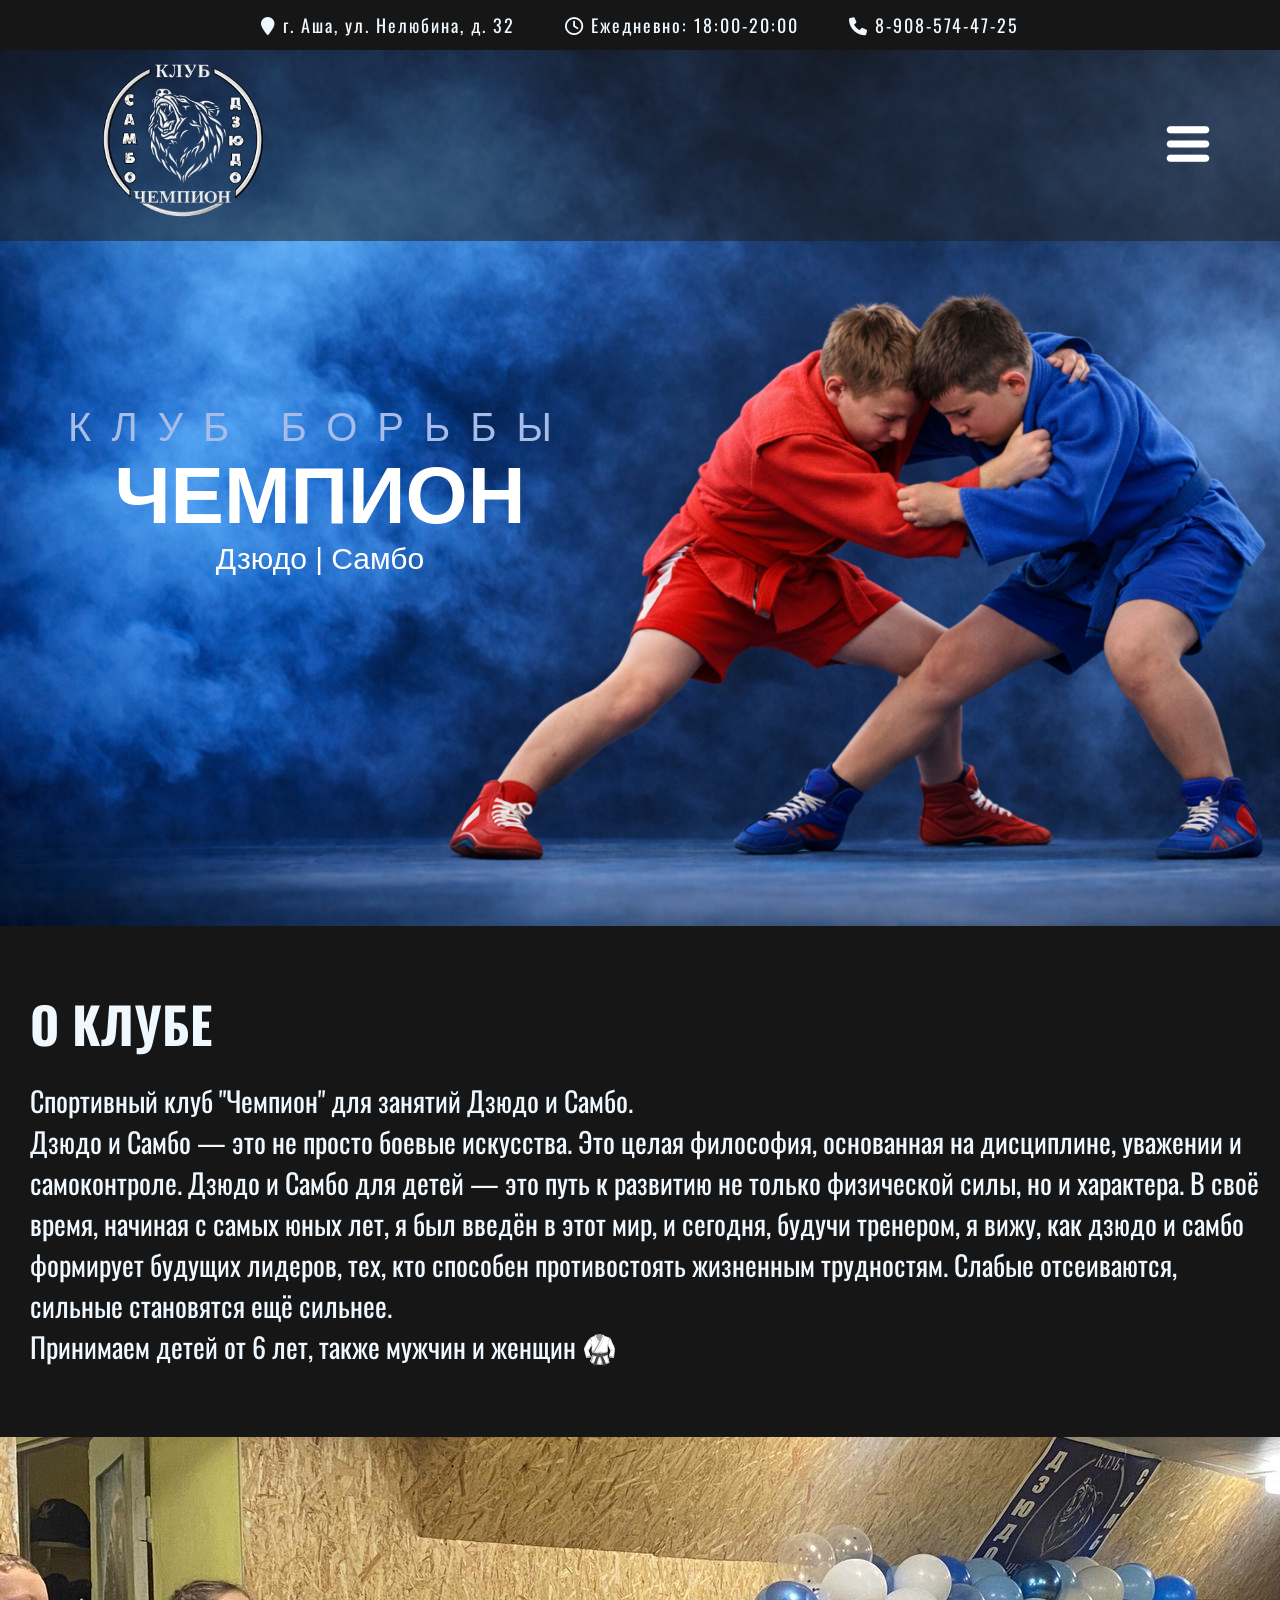
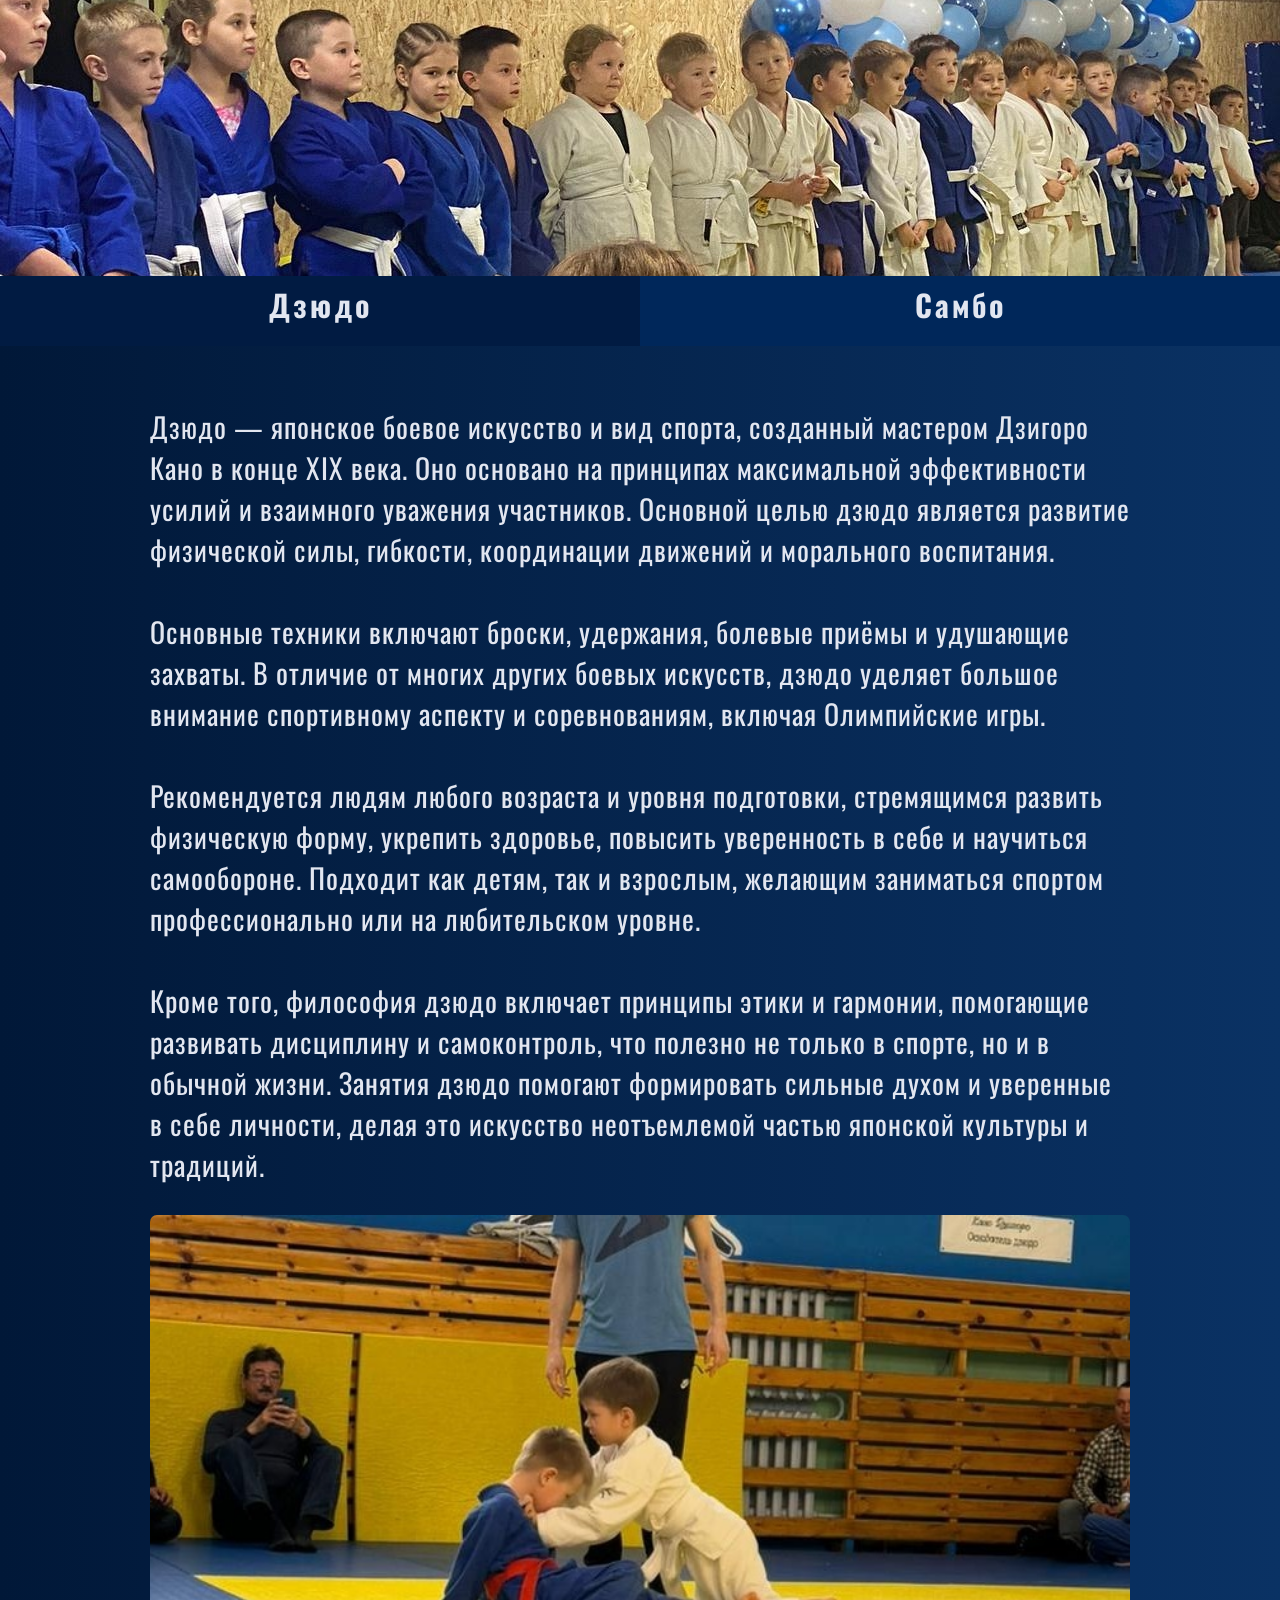
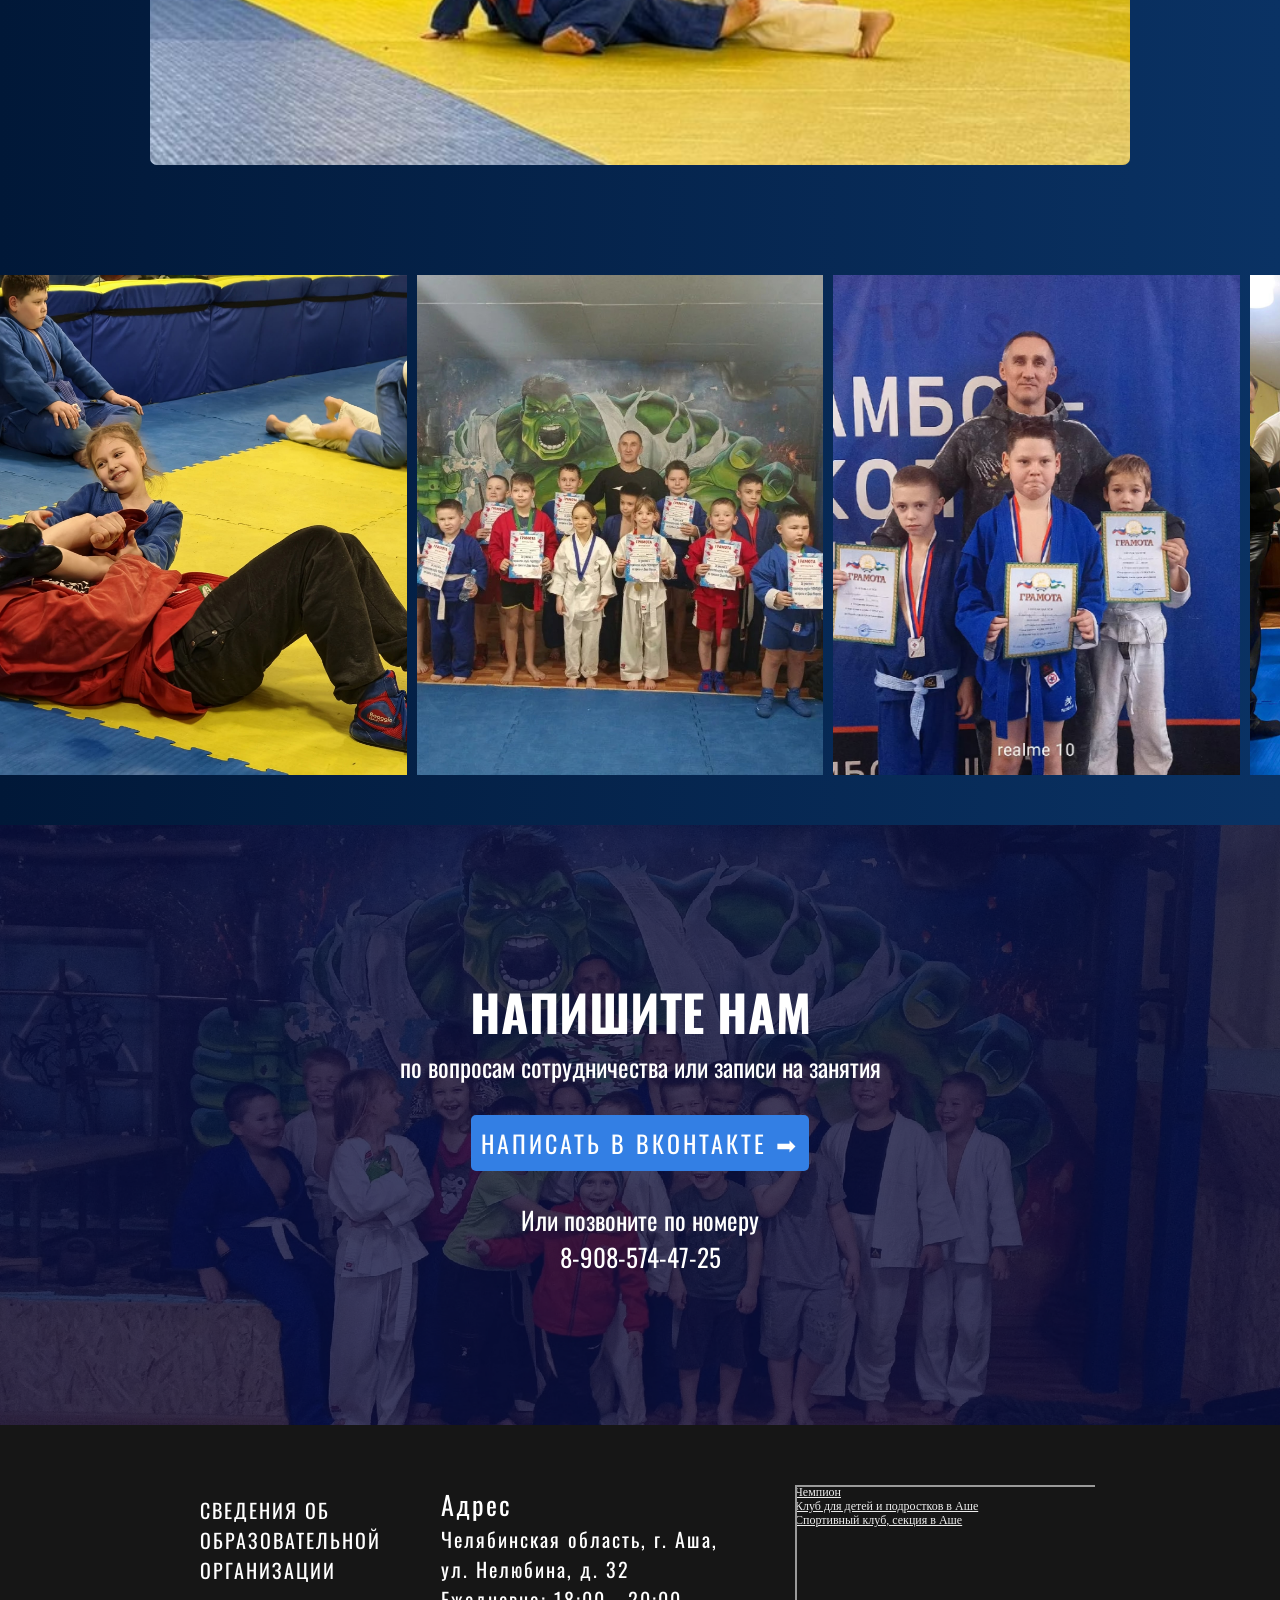
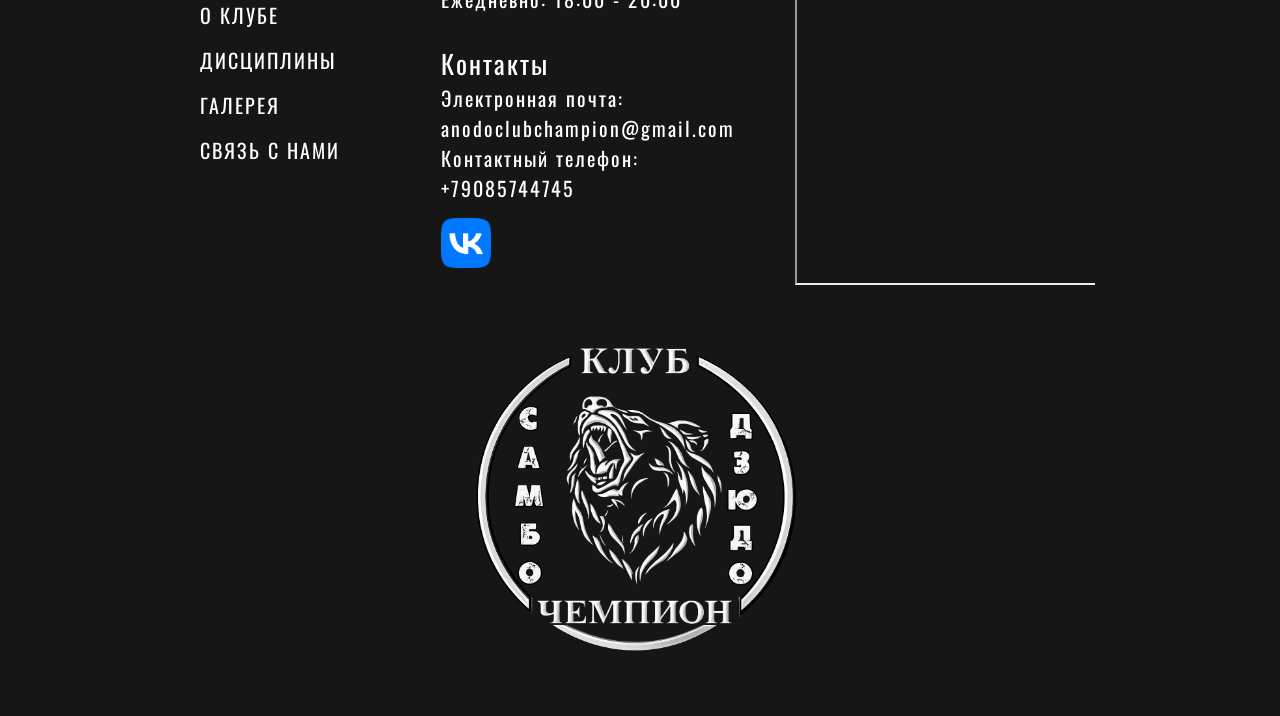
<file: index.html>
<!DOCTYPE html>
<html lang="ru">
<head>
    <meta charset="UTF-8">
    <meta name="viewport" content="width=device-width, initial-scale=1.0">
    <title>Клуб "Чемпион" г. Аша</title>
    <link rel="stylesheet" href="style.css">
    <link rel="icon" href="./image/favicon3.png" type="image/png">
    <link rel="shortcut icon" href="./image/favicon3.png">
    <link rel="stylesheet" href="https://cdnjs.cloudflare.com/ajax/libs/font-awesome/6.0.0/css/all.min.css"/>
    <script defer src="script.js"></script>
</head>

<header>
    <div class="header-contact">
        <div class="header-contact__address"><i class="fa fa-map-marker"></i> г. Аша, ул. Нелюбина, д. 32</div>
        <div class="header-contact__schedule"><i class="far fa-clock"></i> Ежедневно: 18:00-20:00</div>
        <div class="header-contact__phone"><i class="fa fa-phone"></i> 8-908-574-47-25</div>
    </div>

    <div class="nav-menu">
        <ul class="nav-menu__link">
            <li class="nav-menu__logo"><a href="http://champion-asha.ru/"><img src="./image/logo3.png" alt="Логотип Чемпион"></a></li>
            <li><a href="./svedeniya" class="nav-menu__link-item">СВЕДЕНИЯ ОБ ОБРАЗОВАТЕЛЬНОЙ ОРГАНИЗАЦИИ</a></li>
            <li><a href="http://champion-asha.ru/#about-club" class="nav-menu__link-item">О КЛУБЕ</a></li>
            <li><a href="http://champion-asha.ru/#disciplines" class="nav-menu__link-item">ДИСЦИПЛИНЫ</a></li>
            <li><a href="http://champion-asha.ru/#gallery" class="nav-menu__link-item">ГАЛЕРЕЯ</a></li>
            <li><a href="http://champion-asha.ru/#contact" class="nav-menu__link-item">СВЯЗЬ С НАМИ</a></li>
        </ul>

        <div class="nav-menu__mobile">
            <div class="nav-menu__logo"><a href="http://champion-asha.ru/"><img src="./image/logo3.png" alt="Логотип Чемпион"></a></div>
            <button type="button" class="nav-menu__burger"><img src="./image/burger.png" alt="Меню"></button>
            <button type="button" class="nav-menu__close"><img src="./image/close.png" alt="Меню"></button>
        </div>
    </div>

    <div class="nav-menu__link-mobile">
        <a href="./svedeniya" class="nav-menu__link-item_mobile">СВЕДЕНИЯ ОБ ОБРАЗОВАТЕЛЬНОЙ ОРГАНИЗАЦИИ</a>
        <a href="http://champion-asha.ru/#about-club" class="nav-menu__link-item_mobile">О КЛУБЕ</a>
        <a href="http://champion-asha.ru/#disciplines" class="nav-menu__link-item_mobile">ДИСЦИПЛИНЫ</a>
        <a href="http://champion-asha.ru/#gallery" class="nav-menu__link-item_mobile">ГАЛЕРЕЯ</a>
        <a href="http://champion-asha.ru/#contact" class="nav-menu__link-item_mobile">СВЯЗЬ С НАМИ</a>
    </div>
</header>

<body>
    <div class="banner">
        <img src="./image/banner.png">

        <div class="banner-text">
            <div class="banner-text__club">КЛУБ БОРЬБЫ</div>
            <div class="banner-text__champion">ЧЕМПИОН</div>
            <div class="banner-text__discipline">Дзюдо | Самбо</div>
        </div>
    </div>

    <div class="separation"></div>

    <div class="about-club" id="about-club">
        <div class="about-club__text">
            <h1>О КЛУБЕ</h1>
            <div>Спортивный клуб "Чемпион" для занятий Дзюдо и Самбо. <br> Дзюдо и Самбо — это не просто боевые искусства. 
                Это целая философия, основанная на дисциплине, уважении и самоконтроле. Дзюдо и Самбо для детей — это путь к развитию не только физической силы, но и характера. 
                В своё время, начиная с самых юных лет, я был введён в этот мир, и сегодня, будучи тренером, я вижу, как дзюдо и самбо формирует будущих лидеров, тех, кто способен 
                противостоять жизненным трудностям. Слабые отсеиваются, сильные становятся ещё сильнее. <br> Принимаем детей от 6 лет, также мужчин и женщин &#129355;</div>
        </div>

        <div class="about-club__carousel">
            <div class="triangle-top-left"></div>
            <img src="./image/carousel/img1.jpg" class="active" alt="Slide Image">
            <img src="./image/carousel/img2.jpg" alt="Slide Image">
            <img src="./image/carousel/img3.jpg" alt="Slide Image">
            <img src="./image/carousel/img4.jpg" alt="Slide Image">

        </div>
    </div>

    <!-- <div class="separation"></div> -->

    <div class="disciplines" id="disciplines">
        <div class="triangle-top-left-disciplines"></div>
        <div class="disciplines-header">
            <div class="disciplines-header__item">
                <div class="disciplines-header__item-judo active">Дзюдо</div>
            </div>
            <div class="disciplines-header__item">
                <div class="disciplines-header__item-sambo">Самбо</div>
            </div>
        </div>
        <div class="disciplines-description">
            <div class="disciplines-description__item">
                <div class="disciplines-description__item-judo active">
                   <div>Дзюдо — японское боевое искусство и вид спорта, созданный мастером Дзигоро Кано в конце XIX века. Оно основано на принципах максимальной эффективности усилий и взаимного уважения участников. Основной целью дзюдо является развитие физической силы, гибкости, координации движений и морального воспитания.
                    <br><br>  Основные техники включают броски, удержания, болевые приёмы и удушающие захваты. В отличие от многих других боевых искусств, дзюдо уделяет большое внимание спортивному аспекту и соревнованиям, включая Олимпийские игры.
                    <br><br>  Рекомендуется людям любого возраста и уровня подготовки, стремящимся развить физическую форму, укрепить здоровье, повысить уверенность в себе и научиться самообороне. Подходит как детям, так и взрослым, желающим заниматься спортом профессионально или на любительском уровне.
                    <br><br>Кроме того, философия дзюдо включает принципы этики и гармонии, помогающие развивать дисциплину и самоконтроль, что полезно не только в спорте, но и в обычной жизни. Занятия дзюдо помогают формировать сильные духом и уверенные в себе личности, делая это искусство неотъемлемой частью японской культуры и традиций.
                    </div>
                   <img src="./image/disciplines-sambo.jpg" alt="Disciplines judo">
                </div>
            </div>
            <div class="disciplines-description__item">
                <div class="disciplines-description__item-sambo">
                    <img src="./image/disciplines-judo.jpg" alt="Disciplines judo">
                    <div>Самбо (самозащита без оружия) — российское боевое искусство и спорт, разработанный в СССР в первой половине XX века. Создано на основе лучших техник восточных единоборств и отечественного опыта рукопашного боя. Включает широкий спектр приёмов борьбы стоя и лёжа, включая удары руками и ногами, болевых приемов и бросков.
                    <br><br>Особенность самбо заключается в универсальности подхода: оно сочетает технику спортивных поединков и методы самозащиты в реальных условиях уличных конфликтов. Благодаря этому, самбо широко используется в подготовке силовых структур и правоохранительных органов.
                    <br><br>Помимо развития физических качеств, занятия самбо способствуют формированию уверенности в себе, умения контролировать эмоции и эффективно действовать в экстремальных ситуациях. Идеально подходит для тех, кто хочет овладеть эффективными методами защиты и нападения, развить выносливость, силу и координацию. 
                    <br><br>Рекомендуется спортсменам, военнослужащим, сотрудникам полиции и спецслужб, а также обычным гражданам, заинтересованным в повышении своей личной безопасности и физическом развитии.
                    </div>
                </div>
            </div>
            <!-- <div class="triangle-bottom-left"></div> -->
        </div>
     </div>
  
    <!-- <div class="separation"></div> -->

    <div class="gallery" id="gallery">
        <div class="gallery-track">
            <img src="./image/gallery/gal1.jpg" alt="Image 1">
            <img src="./image/gallery/gal2.jpg" alt="Image 2">
            <img src="./image/gallery/gal3.jpg" alt="Image 3">
            <img src="./image/gallery/gal4.jpg" alt="Image 4">
            <img src="./image/gallery/gal5.jpg" alt="Image 5">
            <img src="./image/gallery/gal6.jpg" alt="Image 6">
            <img src="./image/gallery/gal7.jpg" alt="Image 7">
            <img src="./image/gallery/gal8.jpg" alt="Image 8">
            <img src="./image/gallery/gal9.jpg" alt="Image 9">
            <img src="./image/gallery/gal10.jpg" alt="Image 10">
            <img src="./image/gallery/gal11.jpg" alt="Image 11">
            <img src="./image/gallery/gal12.jpg" alt="Image 12">
            <img src="./image/gallery/gal13.jpg" alt="Image 13">
            <img src="./image/gallery/gal14.jpg" alt="Image 14">
            <img src="./image/gallery/gal15.jpg" alt="Image 15">
            <img src="./image/gallery/gal16.jpg" alt="Image 16">
            <img src="./image/gallery/gal17.jpg" alt="Image 17">
            <img src="./image/gallery/gal18.jpg" alt="Image 18">
            <img src="./image/gallery/gal19.jpg" alt="Image 19">
            <img src="./image/gallery/gal20.jpg" alt="Image 20">
            <img src="./image/gallery/gal21.jpg" alt="Image 21">
            <img src="./image/gallery/gal22.jpg" alt="Image 22">
        </div>
        
        <button id="prev">←</button>
        <button id="next">→</button>
    </div>

    <div class="contacts" id="contact">
        <h1>НАПИШИТЕ НАМ</h1>
        <div class="contacts-text">по вопросам сотрудничества или записи на занятия</div>
        <a href="https://vk.com/id65942261" target="_blank"><button class="contacts-btn">НАПИСАТЬ В ВКОНТАКТЕ &#10145;</button></a>
        <div class="contacts-text">Или позвоните по номеру <br> 8-908-574-47-25</div>
    </div>
</body>

<footer>
    <div class="footer-container">
        <div class="footer-link">
            <li><a href="./svedeniya.html" class="nav-menu__link-item">СВЕДЕНИЯ ОБ ОБРАЗОВАТЕЛЬНОЙ ОРГАНИЗАЦИИ</a></li>
            <li><a href="#about-club" class="nav-menu__link-item">О КЛУБЕ</a></li>
            <li><a href="#disciplines" class="nav-menu__link-item">ДИСЦИПЛИНЫ</a></li>
            <li><a href="#gallery" class="nav-menu__link-item">ГАЛЕРЕЯ</a></li>
            <li><a href="#contact" class="nav-menu__link-item">СВЯЗЬ С НАМИ</a></li>
        </div>

        <div class="footer-contact">
            <div class="title-contact">Адрес</div>
            <div>Челябинская область, г. Аша, ул. Нелюбина, д. 32</div>
            <div>Ежедневно: 18:00 - 20:00</div>

            <div class="title-contact" style="margin-top: 30px">Контакты</div>
            <div>Электронная почта: anodoclubchampion@gmail.com</div>
            <div>Контактный телефон: +79085744745</div>
            <a href="https://vk.com/id65942261" target="_blank"><img src="./image/vk.png" alt="vk"></a>
        </div>

        <div class="footer-map">
            <div style="position:relative;overflow:hidden;"><a href="https://yandex.ru/maps/org/chempion/35160296796/?utm_medium=mapframe&utm_source=maps" style="color:#eee;font-size:12px;position:absolute;top:0px;">Чемпион</a><a href="https://yandex.ru/maps/11196/asha/category/club_for_children_and_teenagers/184107202/?utm_medium=mapframe&utm_source=maps" style="color:#eee;font-size:12px;position:absolute;top:14px;">Клуб для детей и подростков в Аше</a><a href="https://yandex.ru/maps/11196/asha/category/sports_club/184107297/?utm_medium=mapframe&utm_source=maps" style="color:#eee;font-size:12px;position:absolute;top:28px;">Спортивный клуб, секция в Аше</a><iframe src="https://yandex.ru/map-widget/v1/?ll=57.293086%2C54.987966&mode=search&oid=35160296796&ol=biz&sctx=ZAAAAAgBEAAaKAoSCd9vtOOGs05AEUDdQIF3lEtAEhIJj3IwmwDD7j8RG5%2FJ%2Fnka1D8iBgABAgMEBSgKOABAvFdIAWoCcnWdAc3MzD2gAQCoAQC9ASm90WPCAQbcmt79ggGCAhbQkNGI0LAsINCn0LXQvNC%2F0LjQvtC9igIAkgIFMTExOTaaAgxkZXNrdG9wLW1hcHM%3D&sll=57.293086%2C54.987966&sspn=0.008105%2C0.002660&text=%D0%90%D1%88%D0%B0%2C%20%D0%A7%D0%B5%D0%BC%D0%BF%D0%B8%D0%BE%D0%BD&z=17.89" width="560" height="400" frameborder="1" allowfullscreen="true" style="position:relative;"></iframe></div>
        </div>
    </div>

    <li class="footer__logo"><a href="http://champion-asha.ru/"><img src="./image/logo3.png" alt="Логотип Чемпион"></a></li>
</footer>

</html>
</file>
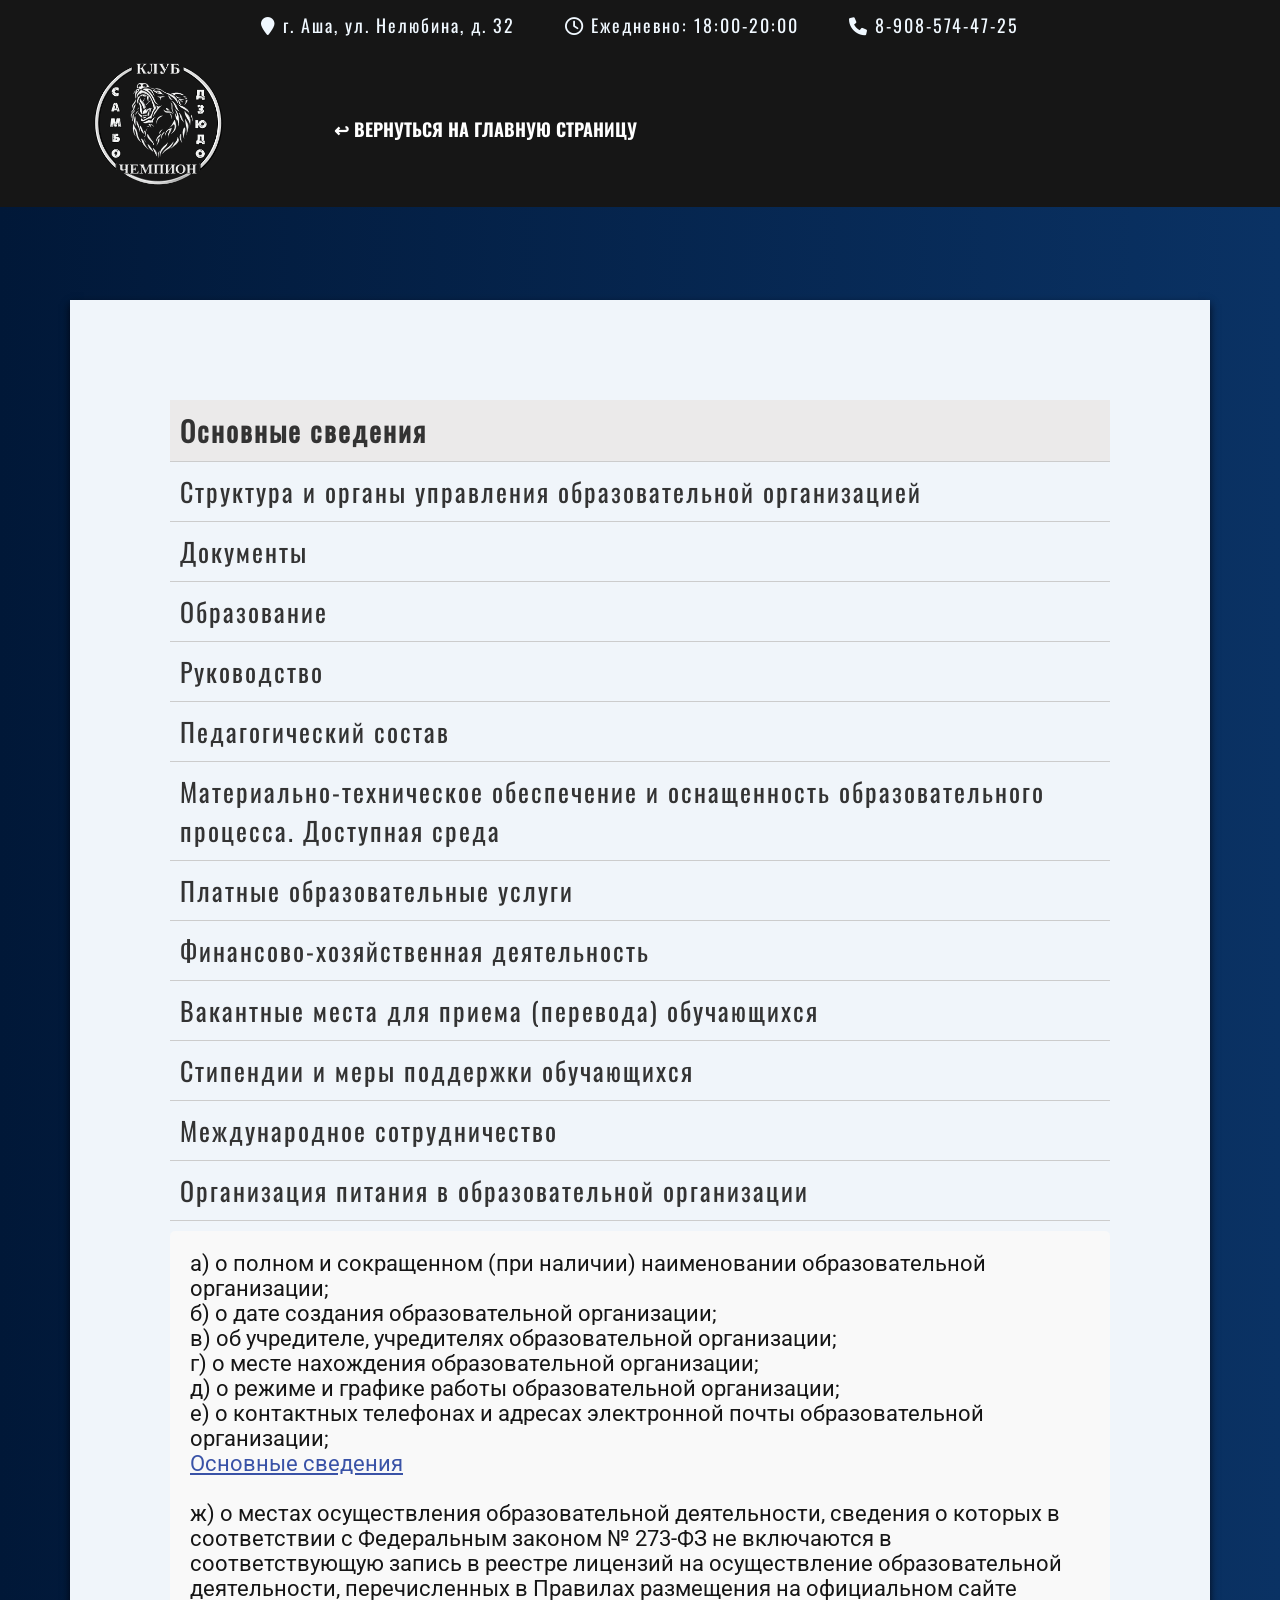
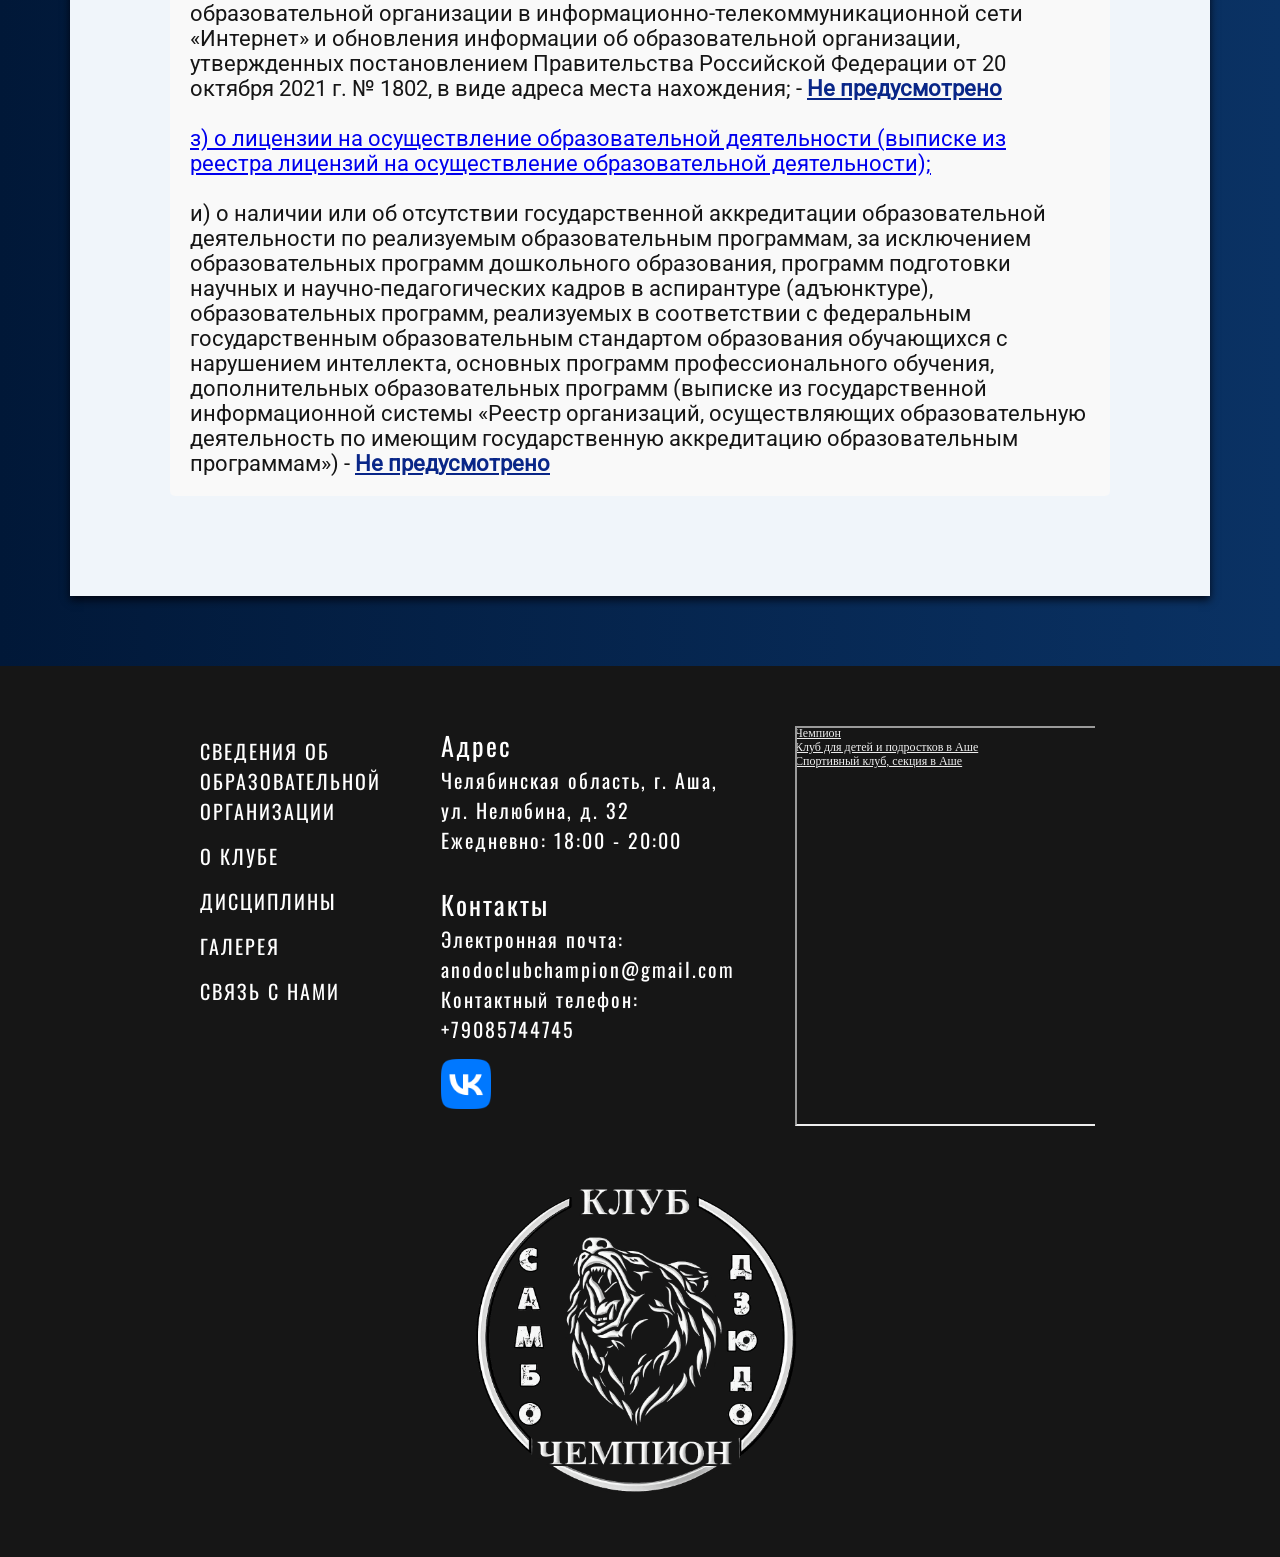
<file: svedeniya.html>
<!DOCTYPE html>
<html lang="ru">
<head>
    <meta charset="UTF-8">
    <meta name="viewport" content="width=device-width, initial-scale=1.0">
    <title>Сведения об образовательной организации</title>
    <link rel="stylesheet" href="svedeniya.css">
    <link rel="icon" href="./image/favicon3.png" type="image/png">
    <link rel="stylesheet" href="https://cdnjs.cloudflare.com/ajax/libs/font-awesome/6.0.0/css/all.min.css">
    <script src="svedeniya.js"></script>
</head>

<header>
    <div class="header-contact">
        <div class="header-contact__address"><i class="fa fa-map-marker"></i> г. Аша, ул. Нелюбина, д. 32</div>
        <div class="header-contact__schedule"><i class="far fa-clock"></i> Ежедневно: 18:00-20:00</div>
        <div class="header-contact__phone"><i class="fa fa-phone"></i> 8-908-574-47-25</div>
    </div>

    <ul class="nav-menu">
        <li class="nav-menu__logo"><a href="http://champion-asha.ru/"><img src="./image/logo3.png" alt="Логотип Чемпион"></a></li>
        <ul class="nav-menu__link">
            <li><a href="http://champion-asha.ru/" class="nav-menu__link-item"> &#8617; ВЕРНУТЬСЯ НА ГЛАВНУЮ СТРАНИЦУ</a></li>
        </ul>
    </ul>
</header>

<body>
    <div class="svedeniya-container">
        <ul id="tabs">
            <li><a href="#tab1" class="tab-link active">Основные сведения</a></li>
            <li><a href="#tab2" class="tab-link">Структура и органы управления образовательной организацией</a></li>
            <li><a href="#tab3" class="tab-link">Документы</a></li>
            <li><a href="#tab4" class="tab-link">Образование</a></li>
            <li><a href="#tab5" class="tab-link">Руководство</a></li>
            <li><a href="#tab6" class="tab-link">Педагогический состав</a></li>
            <li><a href="#tab7" class="tab-link">Материально-техническое обеспечение и оснащенность образовательного процесса. Доступная среда</a></li>
            <li><a href="#tab8" class="tab-link">Платные образовательные услуги</a></li>
            <li><a href="#tab9" class="tab-link">Финансово-хозяйственная деятельность</a></li>
            <li><a href="#tab10" class="tab-link">Вакантные места для приема (перевода) обучающихся</a></li>
            <li><a href="#tab11" class="tab-link">Стипендии и меры поддержки обучающихся</a></li>
            <li><a href="#tab12" class="tab-link">Международное сотрудничество</a></li>
            <li><a href="#tab13" class="tab-link">Организация питания в образовательной организации</a></li>
        </ul>

        <div id="content">
            <section id="tab1" class="tab-pane">
                а) о полном и сокращенном (при наличии) наименовании образовательной организации;
                <br>б) о дате создания образовательной организации;
                <br>в) об учредителе, учредителях образовательной организации;
                <br>г) о месте нахождения образовательной организации;
                <br>д) о режиме и графике работы образовательной организации;
                <br>е) о контактных телефонах и адресах электронной почты образовательной организации;
                <br><a class="tab-pane__link" href="./svedeniya-item/about.html" target="_blank">Основные сведения</a>
                <br><br>ж) о местах осуществления образовательной деятельности, сведения о которых в соответствии с Федеральным законом № 273-ФЗ не включаются 
                в соответствующую запись в реестре лицензий на осуществление образовательной деятельности, перечисленных в Правилах размещения 
                на официальном сайте образовательной организации в информационно-телекоммуникационной сети «Интернет» и обновления информации 
                об образовательной организации, утвержденных постановлением Правительства Российской Федерации от 20 октября 2021 г. № 1802, 
                в виде адреса места нахождения; - <span>Не предусмотрено</span>
                <br><br><a href="./documents/license.pdf" target="_blank">з) о лицензии на осуществление образовательной деятельности (выписке из реестра лицензий на осуществление образовательной деятельности);</a>
                <br><br>и) о наличии или об отсутствии государственной аккредитации образовательной деятельности по реализуемым образовательным программам, 
                за исключением образовательных программ дошкольного образования, программ подготовки научных и научно-педагогических кадров в аспирантуре (адъюнктуре), 
                образовательных программ, реализуемых в соответствии с федеральным государственным образовательным стандартом образования обучающихся с нарушением интеллекта, 
                основных программ профессионального обучения, дополнительных образовательных программ (выписке из государственной информационной системы «Реестр организаций, 
                осуществляющих образовательную деятельность по имеющим государственную аккредитацию образовательным программам») - <span>Не предусмотрено</span>

            </section>
            <section id="tab2" class="tab-pane hidden">
                 а) о наименовании структурного подразделения (органа управления);
                <br>б) о фамилиях, именах, отчествах (при наличии) и должности руководителей структурных подразделений;
                <br>в) о месте нахождения структурных подразделений;
                <br>г) об адресах официальных сайтов в сети «Интернет» структурных подразделений (при наличии);
                <br>д) об адресах электронной почты структурных подразделений (при наличии);
                <br>е) о наличии положений о структурных подразделениях (об органах управления) с приложением указанных положений в виде электронных документов, 
                подписанных простой электронной подписью в соответствии с Федеральным законом от 6 апреля 2011 г. № 63-ФЗ «Об электронной подписи» 
                (далее соответственно - электронный документ, Федеральный закон N 63-ФЗ).
                <br><span>Не предусмотрено</span>
            </section>
            <section id="tab3" class="tab-pane hidden">
                 <a href="./documents/charter.pdf" target="_blank"> а) устав образовательной организации;</a>
                 <br>б) правила внутреннего распорядка обучающихся;
                 <br>в) правила внутреннего трудового распорядка; - <span>Нет</span>
                 <br>г) коллективный договор (при наличии); - <span>Нет</span>
                 <br>д) локальные нормативные акты образовательной организации по основным вопросам организации и осуществления образовательной деятельности, предусмотренные Федеральным законом N 273-ФЗ - <span>В разработке</span>
                 <br><a href="./documents/self-examination.pdf" target="_blank">е) отчет о результатах самообследования;</a>
                 <br>ж) предписания органов, осуществляющих государственный контроль (надзор) в сфере образования, отчетов об исполнении таких предписаний 
                (до подтверждения органом, осуществляющим государственный контроль (надзор) в сфере образования, 
                исполнения предписания или признания его недействительным в установленном законом порядке) (при наличии). - <span>Нет</span>
            </section>
            <section id="tab4" class="tab-pane hidden">
                <a href="./svedeniya-item/education.html" target="_blank">1) о реализуемых образовательных программах с указанием учебных предметов, курсов, дисциплин (модулей), практики, предусмотренных соответствующей образовательной программой (за исключением образовательных программ дошкольного образования), представляемую в виде образовательной программы в форме электронного документа или в виде активных ссылок, непосредственный переход по которым позволяет получить доступ к страницам Сайта, содержащим отдельные компоненты образовательной программы, с указанием для каждой из них следующей информации:
                    <br>&nbsp;а) об уровне общего или профессионального образования, о наименовании образовательной программы (для общеобразовательных программ);
                    <br>&nbsp;б) о форме обучения (за исключением образовательных программ дошкольного образования);
                    <br>&nbsp;в) о нормативном сроке обучения, коде и наименовании профессии, специальности (специальностей), направления (направлений) подготовки или укрупненной группе профессий, специальностей и направлений подготовки (для образовательных программ высшего образования по программам бакалавриата, программам специалитета, программам магистратуры, программам ординатуры и программам ассистентуры-стажировки);
                    <br>&nbsp;г) о шифре и наименовании области науки, группы научных специальностей, научной специальности (для образовательных программ высшего образования по программам подготовки научных и научно-педагогических кадров в аспирантуре (адъюнктуре);
                <br><br>2) о направлениях и результатах научной (научно-исследовательской) деятельности и научно-исследовательской базе для ее осуществления (для образовательных организаций высшего образования и образовательных организаций дополнительного профессионального образования);</a>
                <br><br>3) о численности обучающихся по реализуемым образовательным программам за счет бюджетных ассигнований федерального бюджета, бюджетов субъектов Российской Федерации, местных бюджетов и по договорам об образовании за счет средств физических и (или) юридических лиц (в форме электронного документа); - <span>Нет</span>
                <br><br>4) о численности обучающихся, являющихся иностранными гражданами, по каждой общеобразовательной программе и каждой профессии, специальности, в том числе научной, направлению подготовки или укрупненной группе профессий, специальностей и направлений подготовки (для профессиональных образовательных программ); - <span>Нет</span>
                <br><br>5) о языках образования (в форме электронного документа); <br> - Языки образования определяются <a href="./documents/charter.pdf" target="_blank">Уставом организации</a> (п. 1.21) и осуществляется на русском языке.
                <br><br>6) о результатах приема по каждой профессии, специальности среднего профессионального образования (при наличии вступительных испытаний), каждому направлению подготовки или специальности высшего образования, каждой научной специальности с различными условиями приема (на места, финансируемые за счет бюджетных ассигнований федерального бюджета, бюджетов субъектов Российской Федерации, местных бюджетов, по договорам об образовании за счет средств физических и (или) юридических лиц) с указанием средней суммы набранных баллов по всем вступительным испытаниям, а также о результатах перевода, восстановления и отчисления. - <span>Не предусмотрено</span>
                <br><br>7) о трудоустройстве выпускников в виде численности трудоустроенных выпускников прошлого учебного года, освоивших основные профессиональные образовательные программы среднего профессионального и высшего образования, по каждой профессии, специальности, в том числе научной, направлению подготовки или укрупненной группе профессий, специальностей и направлений подготовки.
                <br><span>Не предусмотрено</span>
            </section>
            <section id="tab5" class="tab-pane hidden">
                а) фамилия, имя, отчество (последнее - при наличии) руководителя, его заместителей;
                <br>б) должности руководителя, его заместителей;
                <br>в) контактные телефоны;
                <br>г) адреса электронной почты. 
                <br><br><a class="tab-pane__link" href="./svedeniya-item/collective.html" target="_blank">Руководитель</a>
            </section>
            <section id="tab6" class="tab-pane hidden">
                а) фамилия, имя, отчество (последнее - при наличии) педагогического работника;
                <br>б) занимаемая должность (должности);
                <br>в) преподаваемые учебные предметы, курсы, дисциплины (модули);
                <br>г) уровень (уровни) профессионального образования с указанием наименования направления подготовки и (или) специальности, в том числе научной, и квалификации;
                <br>д) ученая степень (при наличии);
                <br>е) ученое звание (при наличии);
                <br>ж) сведения о повышении квалификации (за последние 3 года);
                <br>з) сведения о профессиональной переподготовке (при наличии);
                <br>и) сведения о продолжительности опыта (лет) работы в профессиональной сфере, соответствующей образовательной деятельности по реализации учебных предметов, курсов, дисциплин (модулей);
                <br>к) наименование общеобразовательной программы (общеобразовательных программ), код и наименование профессии, специальности (специальностей), направления (направлений) подготовки или укрупненной группы профессий, специальностей и направлений подготовки профессиональной образовательной программы высшего образования по программам бакалавриата, специалитета, магистратуры, ординатуры, ассистентуры-стажировки, шифр и наименование области науки, группы научных специальностей, научной специальности программы (программ) подготовки научных и научно-педагогических кадров в аспирантуре (адъюнктуре), в реализации которых участвует педагогический работник. 
                <br><br><a class="tab-pane__link" href="./svedeniya-item/collective.html" target="_blank">Работники образовательной организации</a>
            </section>
            <section id="tab7" class="tab-pane hidden">
                1) о материально-техническом обеспечении образовательной деятельности, в том числе в отношении инвалидов и лиц с ограниченными возможностями здоровья:
                     <br>&nbsp;а) о наличии оборудованных учебных кабинетов; - <span>Не предусмотрено</span>
                     <br>&nbsp;<a class="tab-pane__link" href="./svedeniya-item/workshops.html" target="_blank">б) о наличии оборудованных объектов для проведения практических занятий;</a>
                     <br>&nbsp;в) о наличии оборудованных библиотек; - <span>Не предусмотрено</span>
                     <br>&nbsp;г) о наличии оборудованных объектов спорта;
                     <br>&nbsp;<a href="./svedeniya-item/teaching-aids.html" target="_blank">д) о наличии оборудованных средствах обучения и воспитания;</a>
                     <br>&nbsp;е) о доступе к информационным системам и информационно-телекоммуникационным сетям; - <span>Не предусмотрено</span>
                     <br>&nbsp;ж) об электронных образовательных ресурсах, к которым обеспечивается доступ обучающихся  - <span>Не предусмотрено</span>
                     <br>&nbsp;з) о количестве жилых помещений в общежитии, интернате, формировании платы за проживание в общежитии - <span>Не предусмотрено</span>
                <br><br>2) о специальных условиях для получения образования инвалидами и лицами с ограниченными возможностями здоровья:
                      <br>&nbsp;а) об обеспечении доступа в здания образовательной организации, в том числе в общежитие, интернат, приспособленных для использования инвалидами и лицами с ограниченными возможностями здоровья;
                      <br>&nbsp;б) о наличии специальных технических средств обучения коллективного и индивидуального пользования инвалидов и лиц с ограниченными возможностями здоровья.
                      <br><span>Не предусмотрено</span>
            </section>
            <section id="tab8" class="tab-pane hidden">
                <br><a href="./documents/dogovor.pdf" target="_blank">а) о порядке оказания платных образовательных услуг, в том числе образец договора об оказании платных образовательных услуг;
                <br><br>б) об утверждении стоимости обучения по каждой образовательной программе;</a>
                <br><br>в) об установлении размера платы, взимаемой с родителей (законных представителей) за присмотр и уход за детьми, осваивающими образовательные программы дошкольного образования в организациях, 
                осуществляющих образовательную деятельность, за содержание детей в образовательной организации, реализующей образовательные программы начального общего, основного общего или 
                среднего общего образования, если в такой образовательной организации созданы условия для проживания обучающихся в интернате, либо за осуществление присмотра и ухода за детьми 
                в группах продленного дня в образовательной организации, реализующей образовательные программы начального общего, 
                основного общего или среднего общего образования.- <span>Данный вид услуги не оказывается</span>
            </section>
            <section id="tab9" class="tab-pane hidden">
                а) об объеме образовательной деятельности, финансовое обеспечение которой осуществляется за счет бюджетных ассигнований федерального бюджета, бюджетов субъектов Российской Федерации, местных бюджетов, по договорам об оказании платных образовательных услуг за счет средств физических (юридических) лиц; - <span>Не предусмотрено</span>
                <br><a href="./documents/business-plan.pdf" target="_blank">б) о поступлении финансовых и материальных средств по итогам финансового года;
                <br>в) о расходовании финансовых и материальных средств по итогам финансового года.</a>
                <br><br>
                План финансово-хозяйственной деятельности образовательной организации, утвержденный в установленном законодательством Российской Федерации порядке, или бюджетную смету образовательной организации в форме электронного документа. 
            </section>
            <section id="tab10" class="tab-pane hidden">
                О количестве вакантных мест для приема (перевода) по каждой образовательной программе, по профессии, специальности, направлению подготовки, научной специальности на места:
                <br>&nbsp; а) финансируемые за счет бюджетных ассигнований федерального бюджета, бюджетов субъектов Российской Федерации, местных бюджетов;
                <br>&nbsp; б) финансируемые по договорам об образовании за счет средств физических и (или) юридических лиц 
                <br><br><span>Нет</span>
            </section>
            <section id="tab11" class="tab-pane hidden">
                а) о наличии и условиях предоставления обучающимся стипендий;
                <br>б) о наличии и условиях предоставления обучающимся мер социальной поддержки;
                <br>в) о наличии общежития, интерната;
                <br>г) о количестве жилых помещений в общежитии, интернате для иногородних обучающихся;
                <br>д) о формировании платы за проживание в общежитии.
                <br><br><span>Не предусмотрено</span>
            </section>
            <section id="tab12" class="tab-pane hidden">
                О заключенных и планируемых к заключению договорах с иностранными и (или) международными организациями по вопросам образования и науки.
                <br><br><span>Не предусмотрено</span>
            </section>
            <section id="tab13" class="tab-pane hidden">
                1) об условиях питания и охраны здоровья обучающихся
                <br>2) об условиях питания обучающихся по образовательным программам начального общего образования в государственных и муниципальных общеобразовательных организациях, в том числе:
                    <br>&nbsp;    а) меню ежедневного горячего питания;
                    <br>&nbsp;    б) информацию о наличии диетического меню в общеобразовательной организации;
                    <br>&nbsp;    в) перечни юридических лиц и индивидуальных предпринимателей, оказывающих услуги по организации питания в общеобразовательной организации;
                    <br>&nbsp;    г) перечни юридических лиц и индивидуальных предпринимателей, поставляющих (реализующих) пищевые продукты и продовольственное сырье в общеобразовательную организацию;
                    <br>&nbsp;    д) форму обратной связи для родителей обучающихся и ответы на вопросы родителей по питанию
                <br><br><span>Не предусмотрено</span>
            </section>
        </div>
    </div>
</body>

<footer>
    <div class="footer-container">
        <div class="footer-link">
            <li><a href="./svedeniya.html" class="nav-menu__link-item">СВЕДЕНИЯ ОБ ОБРАЗОВАТЕЛЬНОЙ ОРГАНИЗАЦИИ</a></li>
            <li><a href="http://champion-asha.ru/#about-club" class="nav-menu__link-item">О КЛУБЕ</a></li>
            <li><a href="http://champion-asha.ru/#disciplines" class="nav-menu__link-item">ДИСЦИПЛИНЫ</a></li>
            <li><a href="http://champion-asha.ru/#gallery" class="nav-menu__link-item">ГАЛЕРЕЯ</a></li>
            <li><a href="http://champion-asha.ru/#contact" class="nav-menu__link-item">СВЯЗЬ С НАМИ</a></li>
        </div>

        <div class="footer-contact">
            <div class="title-contact">Адрес</div>
            <div>Челябинская область, г. Аша, ул. Нелюбина, д. 32</div>
            <div>Ежедневно: 18:00 - 20:00</div>

            <div class="title-contact" style="margin-top: 30px">Контакты</div>
            <div>Электронная почта: anodoclubchampion@gmail.com</div>
            <div>Контактный телефон: +79085744745</div>
            <a href="https://vk.com/id65942261" target="_blank"><img src="./image/vk.png" alt="vk"></a>
        </div>

        <div class="footer-map">
            <div style="position:relative;overflow:hidden;"><a href="https://yandex.ru/maps/org/chempion/35160296796/?utm_medium=mapframe&utm_source=maps" style="color:#eee;font-size:12px;position:absolute;top:0px;">Чемпион</a><a href="https://yandex.ru/maps/11196/asha/category/club_for_children_and_teenagers/184107202/?utm_medium=mapframe&utm_source=maps" style="color:#eee;font-size:12px;position:absolute;top:14px;">Клуб для детей и подростков в Аше</a><a href="https://yandex.ru/maps/11196/asha/category/sports_club/184107297/?utm_medium=mapframe&utm_source=maps" style="color:#eee;font-size:12px;position:absolute;top:28px;">Спортивный клуб, секция в Аше</a><iframe src="https://yandex.ru/map-widget/v1/?ll=57.293086%2C54.987966&mode=search&oid=35160296796&ol=biz&sctx=ZAAAAAgBEAAaKAoSCd9vtOOGs05AEUDdQIF3lEtAEhIJj3IwmwDD7j8RG5%2FJ%2Fnka1D8iBgABAgMEBSgKOABAvFdIAWoCcnWdAc3MzD2gAQCoAQC9ASm90WPCAQbcmt79ggGCAhbQkNGI0LAsINCn0LXQvNC%2F0LjQvtC9igIAkgIFMTExOTaaAgxkZXNrdG9wLW1hcHM%3D&sll=57.293086%2C54.987966&sspn=0.008105%2C0.002660&text=%D0%90%D1%88%D0%B0%2C%20%D0%A7%D0%B5%D0%BC%D0%BF%D0%B8%D0%BE%D0%BD&z=17.89" width="560" height="400" frameborder="1" allowfullscreen="true" style="position:relative;"></iframe></div>
        </div>
    </div>

    <li class="footer__logo"><a href="http://champion-asha.ru/"><img src="./image/logo3.png" alt="Логотип Чемпион"></a></li>
</footer>


</html>
</file>
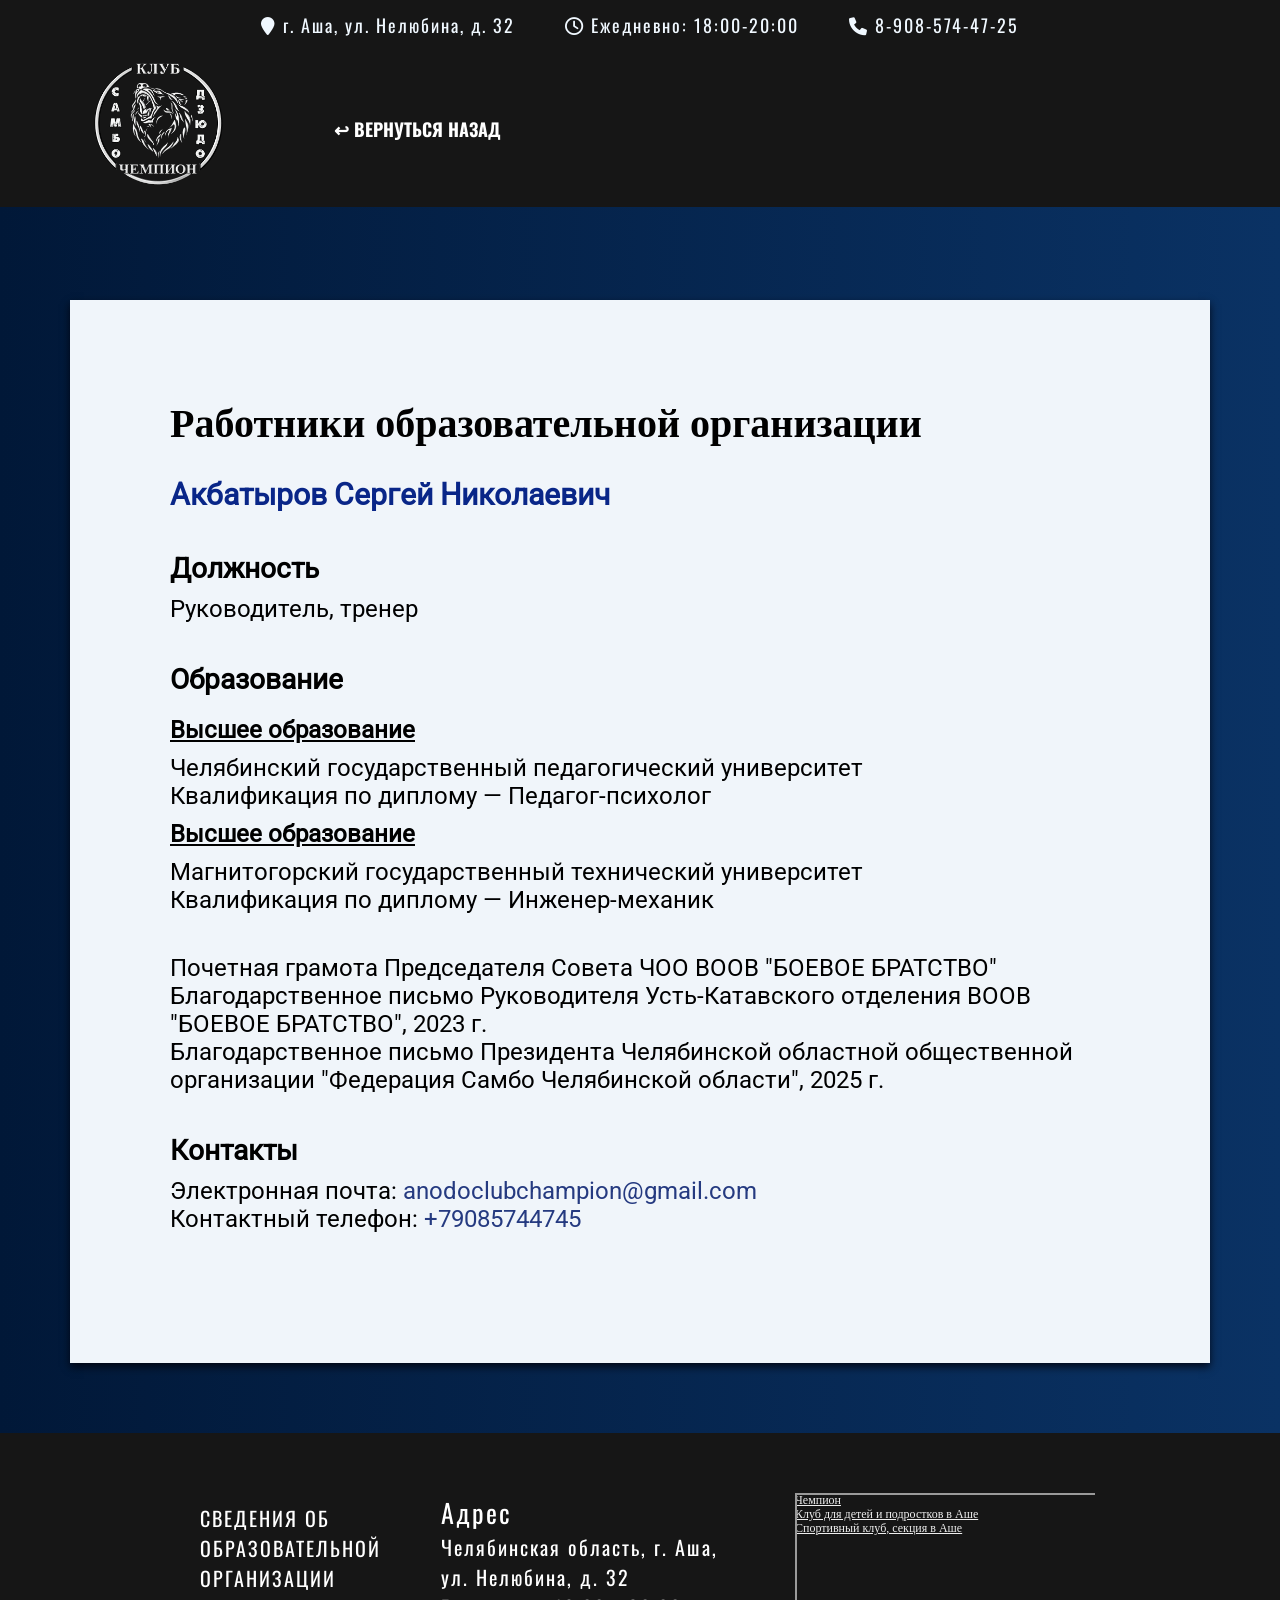
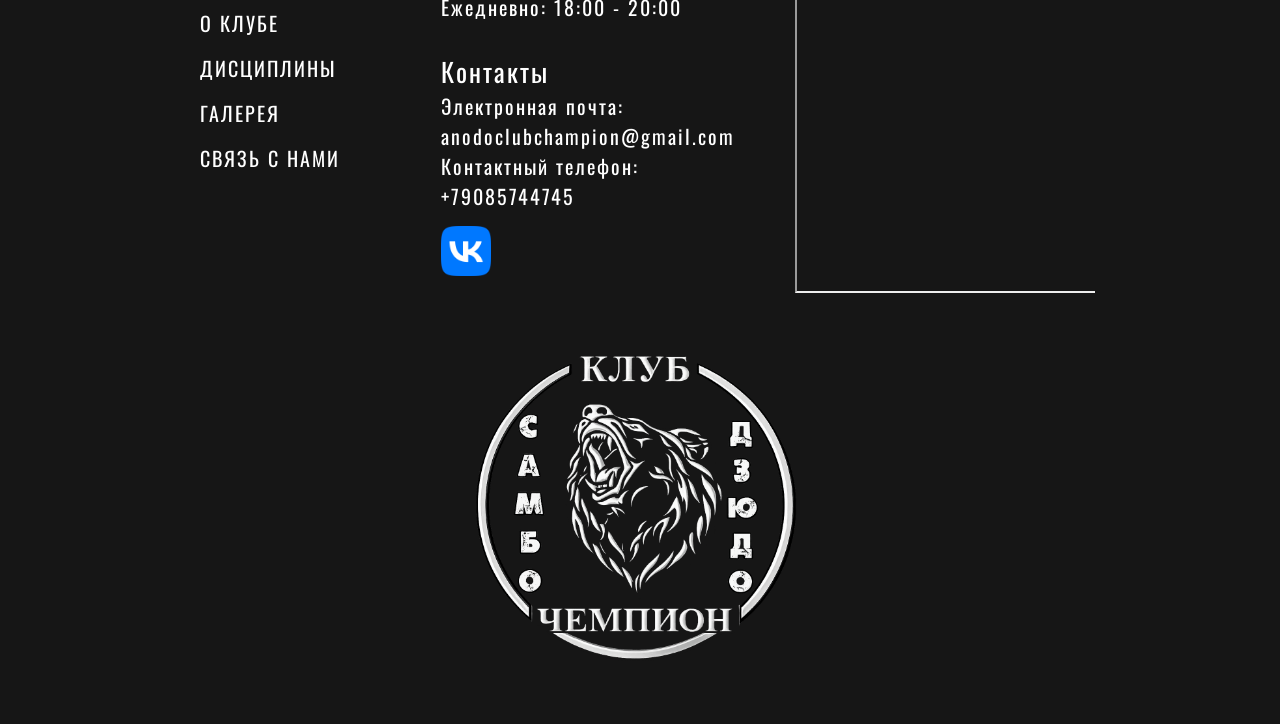
<file: svedeniya-item/collective.html>
<!DOCTYPE html>
<html lang="ru">
<head>
    <meta charset="UTF-8">
    <meta name="viewport" content="width=device-width, initial-scale=1.0">
    <title>Работники образовательной организации</title>
    <link rel="stylesheet" href="style.css">
     <link rel="stylesheet" href="tab5.css">
    <link rel="icon" href="../image/favicon3.png" type="image/png">
    <link rel="stylesheet" href="https://cdnjs.cloudflare.com/ajax/libs/font-awesome/6.0.0/css/all.min.css"/>
    <script src="script.js"></script>
</head>

<header>
    <div class="header-contact">
        <div class="header-contact__address"><i class="fa fa-map-marker"></i> г. Аша, ул. Нелюбина, д. 32</div>
        <div class="header-contact__schedule"><i class="far fa-clock"></i> Ежедневно: 18:00-20:00</div>
        <div class="header-contact__phone"><i class="fa fa-phone"></i> 8-908-574-47-25</div>
    </div>

    <ul class="nav-menu">
        <li class="nav-menu__logo"><a href="http://champion-asha.ru/"><img src="../image/logo3.png" alt="Логотип Чемпион"></a></li>
        <ul class="nav-menu__link">
            <li><a href="../svedeniya.html" class="nav-menu__link-item"> &#8617; ВЕРНУТЬСЯ НАЗАД</a></li>
        </ul>
    </ul>
</header>

<body>
    <div class="svedeniya-container">
        <h1>Работники образовательной организации</h1>
        
        <div class="text">
            <div class="name">Акбатыров Сергей Николаевич</div>

            <div class="job">
                <h3>Должность</h3>
                <div>Руководитель, тренер</div>
            </div>

            <div class="education">
                <h3>Образование</h3>

                <h4>Высшее образование</h4>
                <div>Челябинский государственный педагогический университет
                <br>Квалификация по диплому — Педагог-психолог</div>
                
                <h4>Высшее образование</h4>
                <div>Магнитогорский государственный технический университет
                <br>Квалификация по диплому — Инженер-механик</div>
            </div>

            <div class="diplomas">
                <div>Почетная грамота Председателя Совета ЧОО ВООВ "БОЕВОЕ БРАТСТВО"</div>
                <div>Благодарственное письмо Руководителя Усть-Катавского отделения ВООВ "БОЕВОЕ БРАТСТВО", 2023 г.</div>
                <div>Благодарственное письмо Президента Челябинской  областной общественной организации "Федерация Самбо Челябинской области", 2025 г.</div>
            </div>

            <div class="contacts">
                <h3>Контакты</h3>
                <div>Электронная почта: <span>anodoclubchampion@gmail.com</span></div>
                <div>Контактный телефон: <span>+79085744745</span></div>
            </div>
        </div>

    </div>
</body>

<footer>
    <div class="footer-container">
        <div class="footer-link">
            <li><a href="./svedeniya.html" class="nav-menu__link-item">СВЕДЕНИЯ ОБ ОБРАЗОВАТЕЛЬНОЙ ОРГАНИЗАЦИИ</a></li>
            <li><a href="http://champion-asha.ru/#about-club" class="nav-menu__link-item">О КЛУБЕ</a></li>
            <li><a href="http://champion-asha.ru/#disciplines" class="nav-menu__link-item">ДИСЦИПЛИНЫ</a></li>
            <li><a href="http://champion-asha.ru/#gallery" class="nav-menu__link-item">ГАЛЕРЕЯ</a></li>
            <li><a href="http://champion-asha.ru/#contact" class="nav-menu__link-item">СВЯЗЬ С НАМИ</a></li>
        </div>

        <div class="footer-contact">
            <div class="title-contact">Адрес</div>
            <div>Челябинская область, г. Аша, ул. Нелюбина, д. 32</div>
            <div>Ежедневно: 18:00 - 20:00</div>

            <div class="title-contact" style="margin-top: 30px">Контакты</div>
            <div>Электронная почта: anodoclubchampion@gmail.com</div>
            <div>Контактный телефон: +79085744745</div>
            <a href="https://vk.com/id65942261" target="_blank"><img src="../image/vk.png" alt="vk"></a>
        </div>

        <div class="footer-map">
            <div style="position:relative;overflow:hidden;"><a href="https://yandex.ru/maps/org/chempion/35160296796/?utm_medium=mapframe&utm_source=maps" style="color:#eee;font-size:12px;position:absolute;top:0px;">Чемпион</a><a href="https://yandex.ru/maps/11196/asha/category/club_for_children_and_teenagers/184107202/?utm_medium=mapframe&utm_source=maps" style="color:#eee;font-size:12px;position:absolute;top:14px;">Клуб для детей и подростков в Аше</a><a href="https://yandex.ru/maps/11196/asha/category/sports_club/184107297/?utm_medium=mapframe&utm_source=maps" style="color:#eee;font-size:12px;position:absolute;top:28px;">Спортивный клуб, секция в Аше</a><iframe src="https://yandex.ru/map-widget/v1/?ll=57.293086%2C54.987966&mode=search&oid=35160296796&ol=biz&sctx=ZAAAAAgBEAAaKAoSCd9vtOOGs05AEUDdQIF3lEtAEhIJj3IwmwDD7j8RG5%2FJ%2Fnka1D8iBgABAgMEBSgKOABAvFdIAWoCcnWdAc3MzD2gAQCoAQC9ASm90WPCAQbcmt79ggGCAhbQkNGI0LAsINCn0LXQvNC%2F0LjQvtC9igIAkgIFMTExOTaaAgxkZXNrdG9wLW1hcHM%3D&sll=57.293086%2C54.987966&sspn=0.008105%2C0.002660&text=%D0%90%D1%88%D0%B0%2C%20%D0%A7%D0%B5%D0%BC%D0%BF%D0%B8%D0%BE%D0%BD&z=17.89" width="560" height="400" frameborder="1" allowfullscreen="true" style="position:relative;"></iframe></div>
        </div>
    </div>

    <li class="footer__logo"><a href="http://champion-asha.ru/"><img src="../image/logo3.png" alt="Логотип Чемпион"></a></li>
</footer>

</html>
</file>
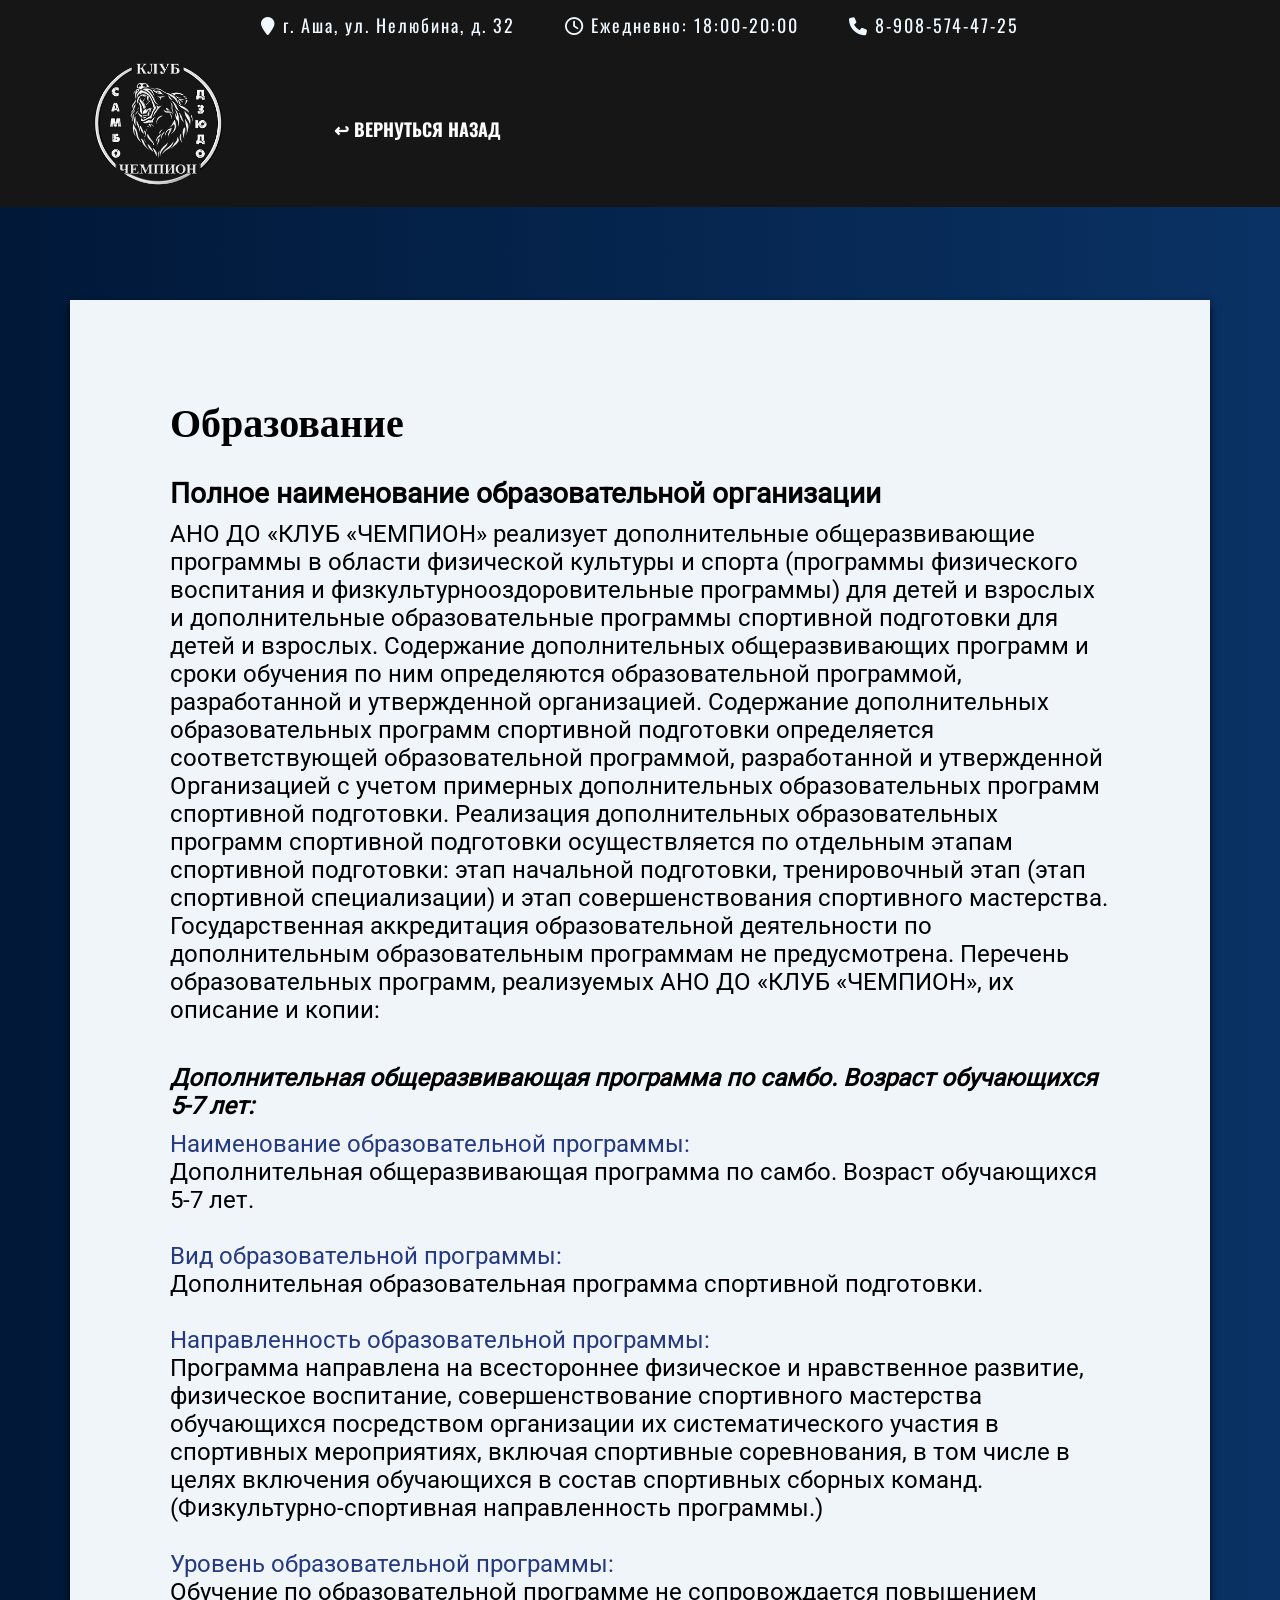
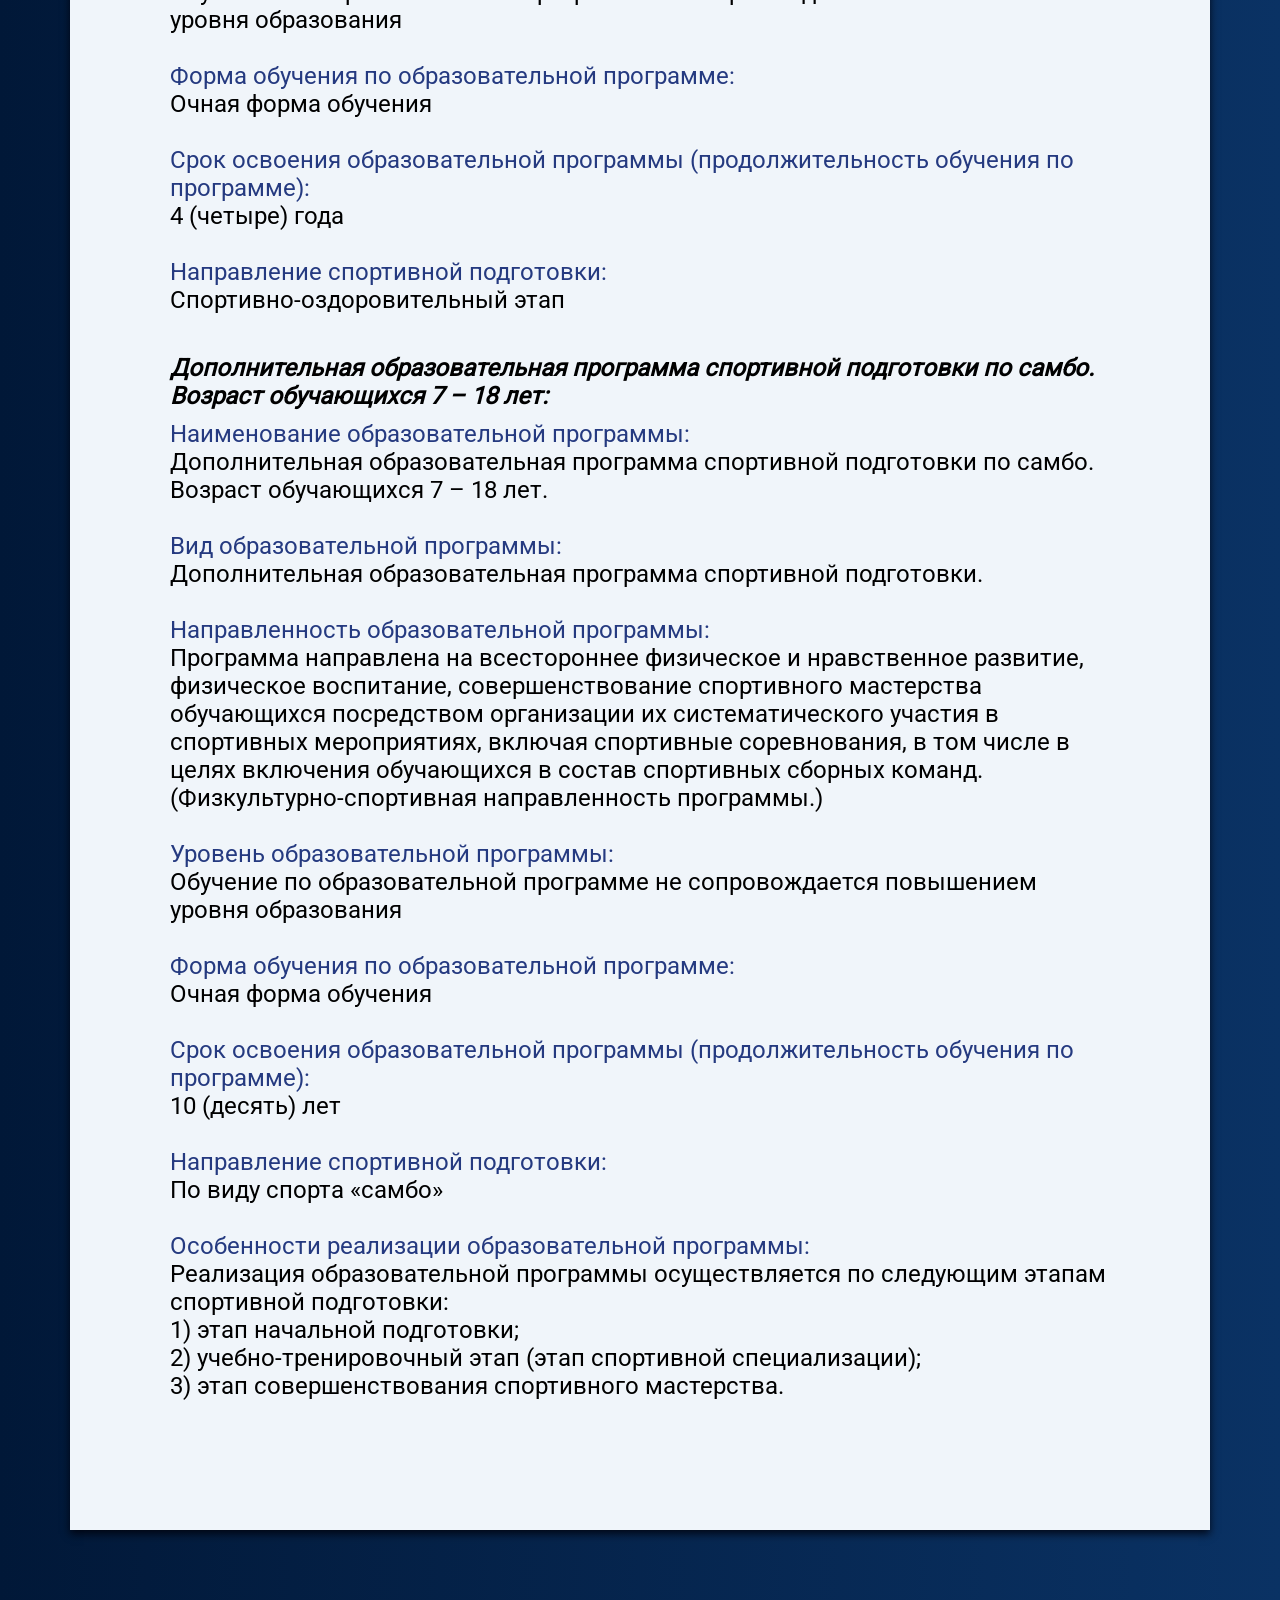
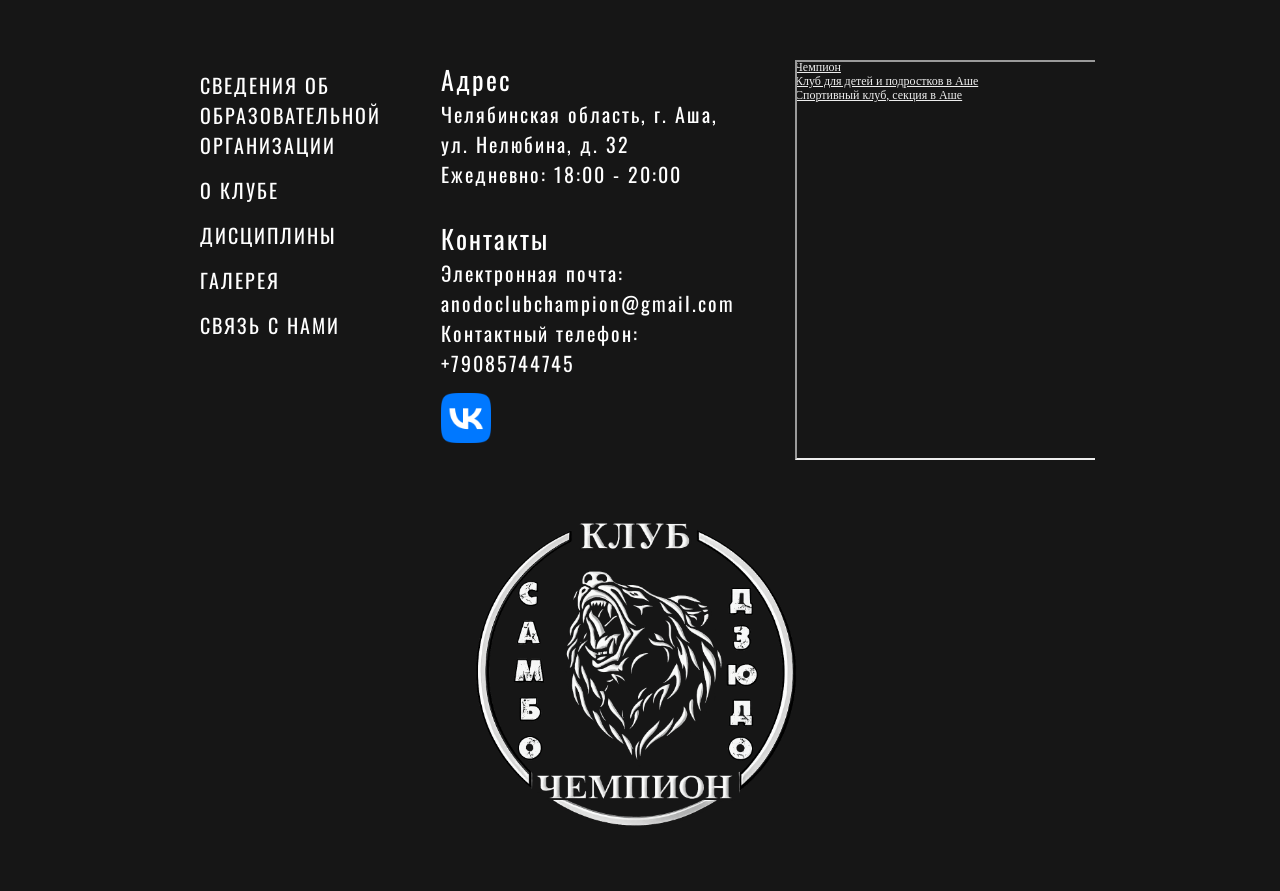
<file: svedeniya-item/education.html>
<!DOCTYPE html>
<html lang="ru">
<head>
    <meta charset="UTF-8">
    <meta name="viewport" content="width=device-width, initial-scale=1.0">
    <title>Образование</title>
    <link rel="stylesheet" href="style.css">
    <link rel="stylesheet" href="tab5.css">
    <link rel="icon" href="../image/favicon3.png" type="image/png">
    <link rel="stylesheet" href="https://cdnjs.cloudflare.com/ajax/libs/font-awesome/6.0.0/css/all.min.css"/>
    <script src="script.js"></script>
</head>

<header>
    <div class="header-contact">
        <div class="header-contact__address"><i class="fa fa-map-marker"></i> г. Аша, ул. Нелюбина, д. 32</div>
        <div class="header-contact__schedule"><i class="far fa-clock"></i> Ежедневно: 18:00-20:00</div>
        <div class="header-contact__phone"><i class="fa fa-phone"></i> 8-908-574-47-25</div>
    </div>

    <ul class="nav-menu">
        <li class="nav-menu__logo"><a href="http://champion-asha.ru/"><img src="../image/logo3.png" alt="Логотип Чемпион"></a></li>
        <ul class="nav-menu__link">
            <li><a href="../svedeniya.html" class="nav-menu__link-item"> &#8617; ВЕРНУТЬСЯ НАЗАД</a></li>
        </ul>
    </ul>
</header>

<body>
    <div class="svedeniya-container">
        <h1>Образование</h1>
        
        <div class="text">

            <div>
                <h3>Полное наименование образовательной организации</h3>
                <div>АНО ДО «КЛУБ «ЧЕМПИОН» реализует дополнительные общеразвивающие программы в области физической культуры и спорта (программы физического воспитания и физкультурнооздоровительные программы) для детей и взрослых и дополнительные образовательные программы спортивной подготовки для детей и взрослых.
                Содержание дополнительных общеразвивающих программ и сроки обучения по ним определяются образовательной программой, разработанной и утвержденной организацией.
                Содержание дополнительных образовательных программ спортивной подготовки определяется соответствующей образовательной программой, разработанной и утвержденной Организацией с учетом примерных дополнительных образовательных программ спортивной подготовки. Реализация дополнительных образовательных программ спортивной подготовки осуществляется по отдельным этапам спортивной подготовки: этап начальной подготовки, тренировочный этап (этап спортивной специализации) и этап совершенствования спортивного мастерства.
                Государственная аккредитация образовательной деятельности по дополнительным образовательным программам не предусмотрена.
                Перечень образовательных программ, реализуемых АНО ДО «КЛУБ «ЧЕМПИОН», их описание и копии:</div>
            </div>
            
            <div>
                <h3 style="font-style: italic; font-size: 24px;">Дополнительная общеразвивающая программа по самбо. Возраст обучающихся 5-7 лет:</h3>
                <div><span>Наименование образовательной программы:</span>
                    <br>Дополнительная общеразвивающая программа по самбо. Возраст обучающихся 5-7 лет.
                    <br><br><span>Вид образовательной программы:</span> <br>Дополнительная образовательная программа спортивной подготовки.
                    <br><br><span>Направленность образовательной программы:</span> <br>Программа направлена на всестороннее физическое и нравственное развитие, физическое воспитание, совершенствование спортивного мастерства обучающихся посредством организации их систематического участия в спортивных мероприятиях, включая спортивные соревнования, в том числе в целях включения обучающихся в состав спортивных сборных команд. (Физкультурно-спортивная направленность программы.)
                    <br><br><span>Уровень образовательной программы: </span><br>Обучение по образовательной программе не сопровождается повышением уровня образования
                    <br><br><span>Форма обучения по образовательной программе:</span> <br>Очная форма обучения
                    <br><br><span>Срок освоения образовательной программы (продолжительность обучения по программе):</span><br> 4 (четыре) года
                    <br><br><span>Направление спортивной подготовки:</span> <br>Спортивно-оздоровительный этап
                </div>
            </div>
              
           <div>
                <h3 style="font-style: italic; font-size: 24px;">Дополнительная образовательная программа спортивной подготовки по самбо. Возраст обучающихся 7 – 18 лет:</h3>
                <div><span>Наименование образовательной программы:</span>
                    <br>Дополнительная образовательная программа спортивной подготовки по самбо. Возраст обучающихся 7 – 18 лет.
                    <br><br><span>Вид образовательной программы:</span><br>Дополнительная образовательная программа спортивной подготовки.
                    <br><br><span>Направленность образовательной программы:</span> <br>Программа направлена на всестороннее физическое и нравственное развитие, физическое воспитание, совершенствование спортивного мастерства обучающихся посредством организации их систематического участия в спортивных мероприятиях, включая спортивные соревнования, в том числе в целях включения обучающихся в состав спортивных сборных команд. (Физкультурно-спортивная направленность программы.)
                    <br><br><span>Уровень образовательной программы:</span> <br>Обучение по образовательной программе не сопровождается повышением уровня образования
                    <br><br><span>Форма обучения по образовательной программе:</span> <br>Очная форма обучения
                    <br><br><span>Срок освоения образовательной программы (продолжительность обучения по программе):</span><br> 10 (десять) лет
                    <br><br><span>Направление спортивной подготовки:</span><br>По виду спорта «самбо»
                    <br><br><span>Особенности реализации образовательной программы:</span> <br>Реализация образовательной программы осуществляется по следующим этапам спортивной подготовки: <br>1) этап начальной подготовки; <br>2) учебно-тренировочный этап (этап спортивной специализации); <br>3) этап совершенствования спортивного мастерства.
                </div> 
            </div>   
                
        </div>
    </div>
</body>

<footer>
    <div class="footer-container">
        <div class="footer-link">
            <li><a href="./svedeniya.html" class="nav-menu__link-item">СВЕДЕНИЯ ОБ ОБРАЗОВАТЕЛЬНОЙ ОРГАНИЗАЦИИ</a></li>
            <li><a href="http://champion-asha.ru/#about-club" class="nav-menu__link-item">О КЛУБЕ</a></li>
            <li><a href="http://champion-asha.ru/#disciplines" class="nav-menu__link-item">ДИСЦИПЛИНЫ</a></li>
            <li><a href="http://champion-asha.ru/#gallery" class="nav-menu__link-item">ГАЛЕРЕЯ</a></li>
            <li><a href="http://champion-asha.ru/#contact" class="nav-menu__link-item">СВЯЗЬ С НАМИ</a></li>
        </div>

        <div class="footer-contact">
            <div class="title-contact">Адрес</div>
            <div>Челябинская область, г. Аша, ул. Нелюбина, д. 32</div>
            <div>Ежедневно: 18:00 - 20:00</div>

            <div class="title-contact" style="margin-top: 30px">Контакты</div>
            <div>Электронная почта: anodoclubchampion@gmail.com</div>
            <div>Контактный телефон: +79085744745</div>
            <a href="https://vk.com/id65942261" target="_blank"><img src="../image/vk.png" alt="vk"></a>
        </div>

        <div class="footer-map">
            <div style="position:relative;overflow:hidden;"><a href="https://yandex.ru/maps/org/chempion/35160296796/?utm_medium=mapframe&utm_source=maps" style="color:#eee;font-size:12px;position:absolute;top:0px;">Чемпион</a><a href="https://yandex.ru/maps/11196/asha/category/club_for_children_and_teenagers/184107202/?utm_medium=mapframe&utm_source=maps" style="color:#eee;font-size:12px;position:absolute;top:14px;">Клуб для детей и подростков в Аше</a><a href="https://yandex.ru/maps/11196/asha/category/sports_club/184107297/?utm_medium=mapframe&utm_source=maps" style="color:#eee;font-size:12px;position:absolute;top:28px;">Спортивный клуб, секция в Аше</a><iframe src="https://yandex.ru/map-widget/v1/?ll=57.293086%2C54.987966&mode=search&oid=35160296796&ol=biz&sctx=ZAAAAAgBEAAaKAoSCd9vtOOGs05AEUDdQIF3lEtAEhIJj3IwmwDD7j8RG5%2FJ%2Fnka1D8iBgABAgMEBSgKOABAvFdIAWoCcnWdAc3MzD2gAQCoAQC9ASm90WPCAQbcmt79ggGCAhbQkNGI0LAsINCn0LXQvNC%2F0LjQvtC9igIAkgIFMTExOTaaAgxkZXNrdG9wLW1hcHM%3D&sll=57.293086%2C54.987966&sspn=0.008105%2C0.002660&text=%D0%90%D1%88%D0%B0%2C%20%D0%A7%D0%B5%D0%BC%D0%BF%D0%B8%D0%BE%D0%BD&z=17.89" width="560" height="400" frameborder="1" allowfullscreen="true" style="position:relative;"></iframe></div>
        </div>
    </div>

    <li class="footer__logo"><a href="http://champion-asha.ru/"><img src="../image/logo3.png" alt="Логотип Чемпион"></a></li>
</footer>

</html>
</file>
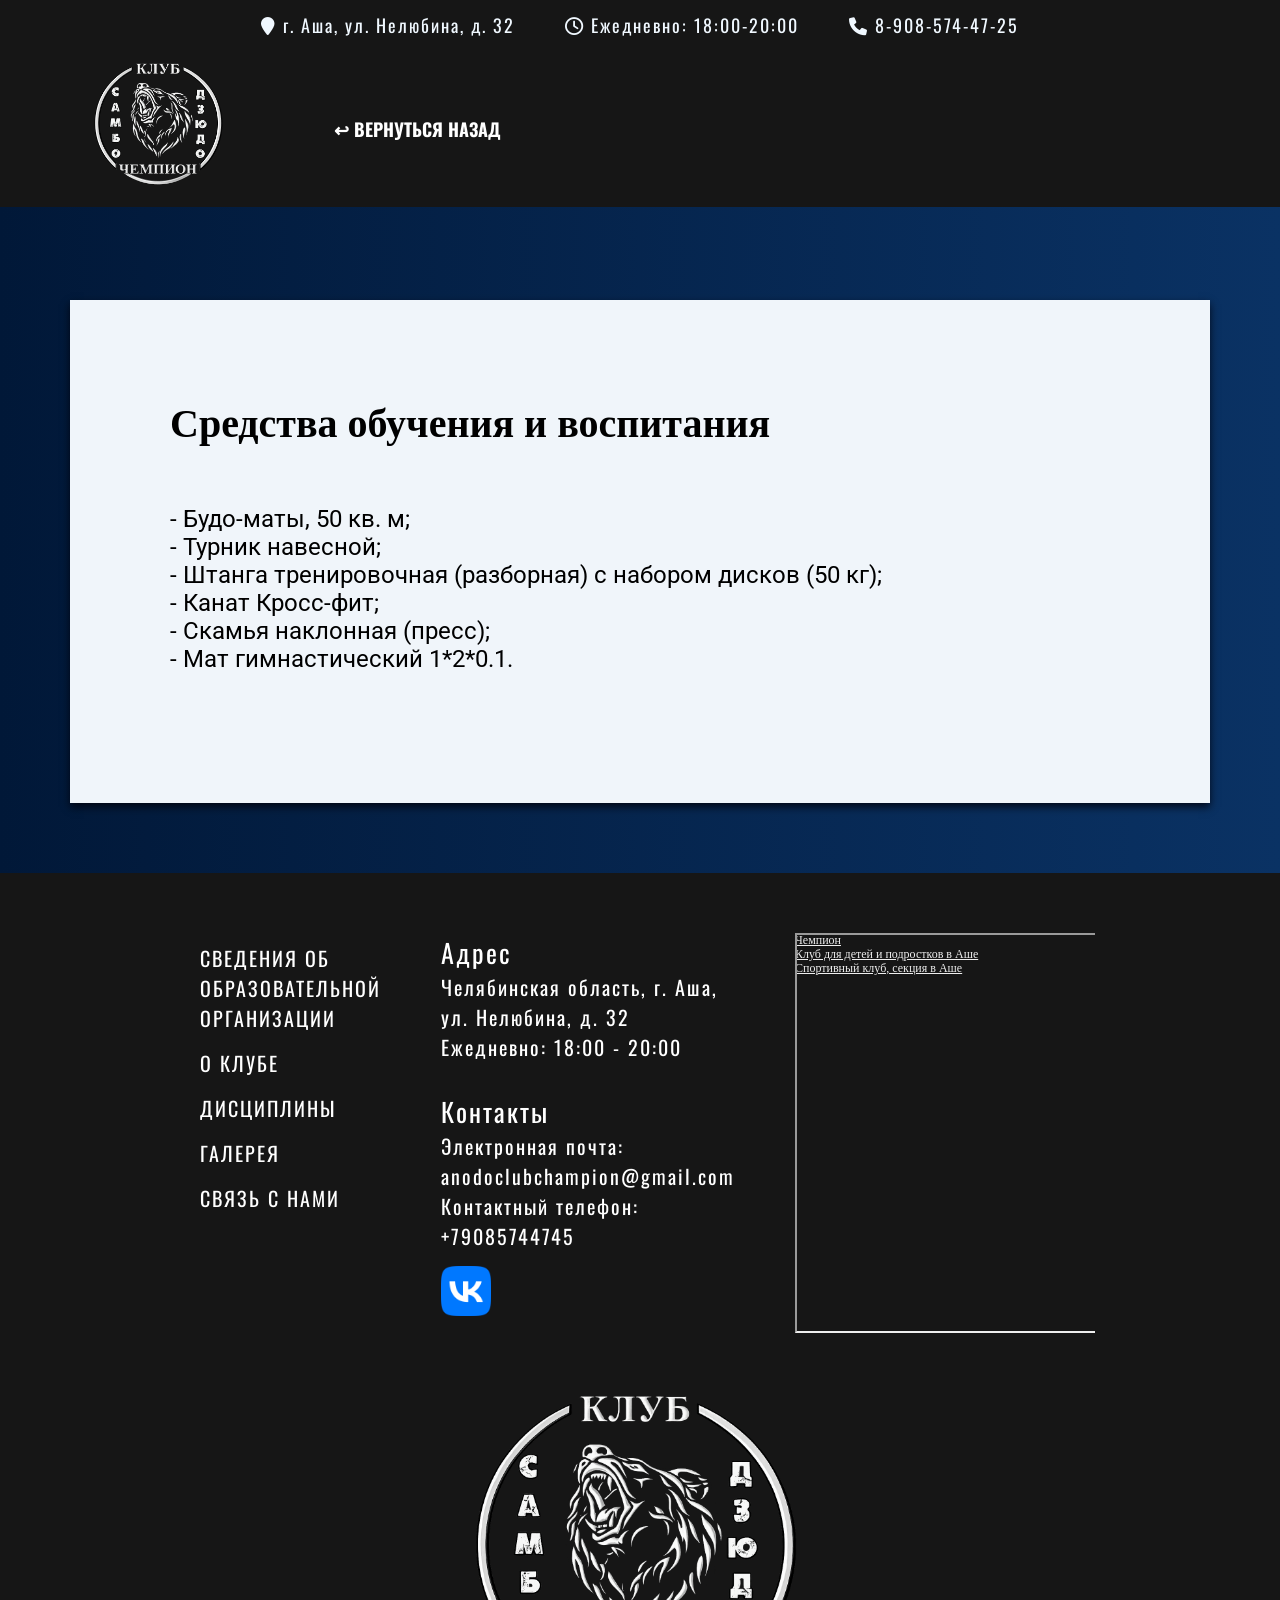
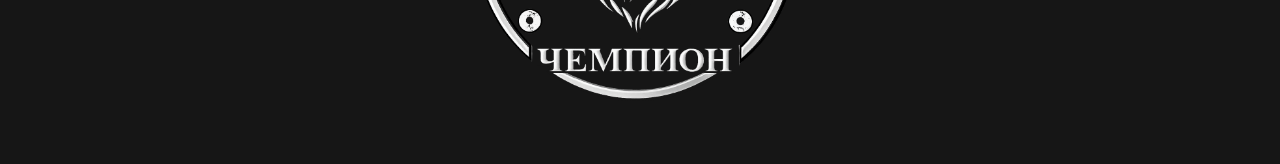
<file: svedeniya-item/teaching-aids.html>
<!DOCTYPE html>
<html lang="ru">
<head>
    <meta charset="UTF-8">
    <meta name="viewport" content="width=device-width, initial-scale=1.0">
    <title>Средства обучения и воспитания</title>
    <link rel="stylesheet" href="style.css">
    <link rel="stylesheet" href="tab5.css">
    <link rel="icon" href="../image/favicon3.png" type="image/png">
    <link rel="stylesheet" href="https://cdnjs.cloudflare.com/ajax/libs/font-awesome/6.0.0/css/all.min.css"/>
    <script src="script.js"></script>
</head>

<header>
    <div class="header-contact">
        <div class="header-contact__address"><i class="fa fa-map-marker"></i> г. Аша, ул. Нелюбина, д. 32</div>
        <div class="header-contact__schedule"><i class="far fa-clock"></i> Ежедневно: 18:00-20:00</div>
        <div class="header-contact__phone"><i class="fa fa-phone"></i> 8-908-574-47-25</div>
    </div>

    <ul class="nav-menu">
        <li class="nav-menu__logo"><a href="http://champion-asha.ru/"><img src="../image/logo3.png" alt="Логотип Чемпион"></a></li>
        <ul class="nav-menu__link">
            <li><a href="../svedeniya.html" class="nav-menu__link-item"> &#8617; ВЕРНУТЬСЯ НАЗАД</a></li>
        </ul>
    </ul>
</header>

<body>
    <div class="svedeniya-container">
        <h1>Средства обучения и воспитания</h1>
        
        <div class="text">
            <div>
                <br>- Будо-маты, 50 кв. м;
                <br>- Турник навесной;
                <br>- Штанга тренировочная (разборная) с набором дисков (50 кг);
                <br>- Канат Кросс-фит;
                <br>- Скамья наклонная (пресс);
                <br>- Мат гимнастический 1*2*0.1.
            </div> 
        </div>

    </div>
</body>

<footer>
    <div class="footer-container">
        <div class="footer-link">
            <li><a href="./svedeniya.html" class="nav-menu__link-item">СВЕДЕНИЯ ОБ ОБРАЗОВАТЕЛЬНОЙ ОРГАНИЗАЦИИ</a></li>
            <li><a href="http://champion-asha.ru/#about-club" class="nav-menu__link-item">О КЛУБЕ</a></li>
            <li><a href="http://champion-asha.ru/#disciplines" class="nav-menu__link-item">ДИСЦИПЛИНЫ</a></li>
            <li><a href="http://champion-asha.ru/#gallery" class="nav-menu__link-item">ГАЛЕРЕЯ</a></li>
            <li><a href="http://champion-asha.ru/#contact" class="nav-menu__link-item">СВЯЗЬ С НАМИ</a></li>
        </div>

        <div class="footer-contact">
            <div class="title-contact">Адрес</div>
            <div>Челябинская область, г. Аша, ул. Нелюбина, д. 32</div>
            <div>Ежедневно: 18:00 - 20:00</div>

            <div class="title-contact" style="margin-top: 30px">Контакты</div>
            <div>Электронная почта: anodoclubchampion@gmail.com</div>
            <div>Контактный телефон: +79085744745</div>
            <a href="https://vk.com/id65942261" target="_blank"><img src="../image/vk.png" alt="vk"></a>
        </div>

        <div class="footer-map">
            <div style="position:relative;overflow:hidden;"><a href="https://yandex.ru/maps/org/chempion/35160296796/?utm_medium=mapframe&utm_source=maps" style="color:#eee;font-size:12px;position:absolute;top:0px;">Чемпион</a><a href="https://yandex.ru/maps/11196/asha/category/club_for_children_and_teenagers/184107202/?utm_medium=mapframe&utm_source=maps" style="color:#eee;font-size:12px;position:absolute;top:14px;">Клуб для детей и подростков в Аше</a><a href="https://yandex.ru/maps/11196/asha/category/sports_club/184107297/?utm_medium=mapframe&utm_source=maps" style="color:#eee;font-size:12px;position:absolute;top:28px;">Спортивный клуб, секция в Аше</a><iframe src="https://yandex.ru/map-widget/v1/?ll=57.293086%2C54.987966&mode=search&oid=35160296796&ol=biz&sctx=ZAAAAAgBEAAaKAoSCd9vtOOGs05AEUDdQIF3lEtAEhIJj3IwmwDD7j8RG5%2FJ%2Fnka1D8iBgABAgMEBSgKOABAvFdIAWoCcnWdAc3MzD2gAQCoAQC9ASm90WPCAQbcmt79ggGCAhbQkNGI0LAsINCn0LXQvNC%2F0LjQvtC9igIAkgIFMTExOTaaAgxkZXNrdG9wLW1hcHM%3D&sll=57.293086%2C54.987966&sspn=0.008105%2C0.002660&text=%D0%90%D1%88%D0%B0%2C%20%D0%A7%D0%B5%D0%BC%D0%BF%D0%B8%D0%BE%D0%BD&z=17.89" width="560" height="400" frameborder="1" allowfullscreen="true" style="position:relative;"></iframe></div>
        </div>
    </div>

    <li class="footer__logo"><a href="http://champion-asha.ru/"><img src="../image/logo3.png" alt="Логотип Чемпион"></a></li>
</footer>

</html>
</file>
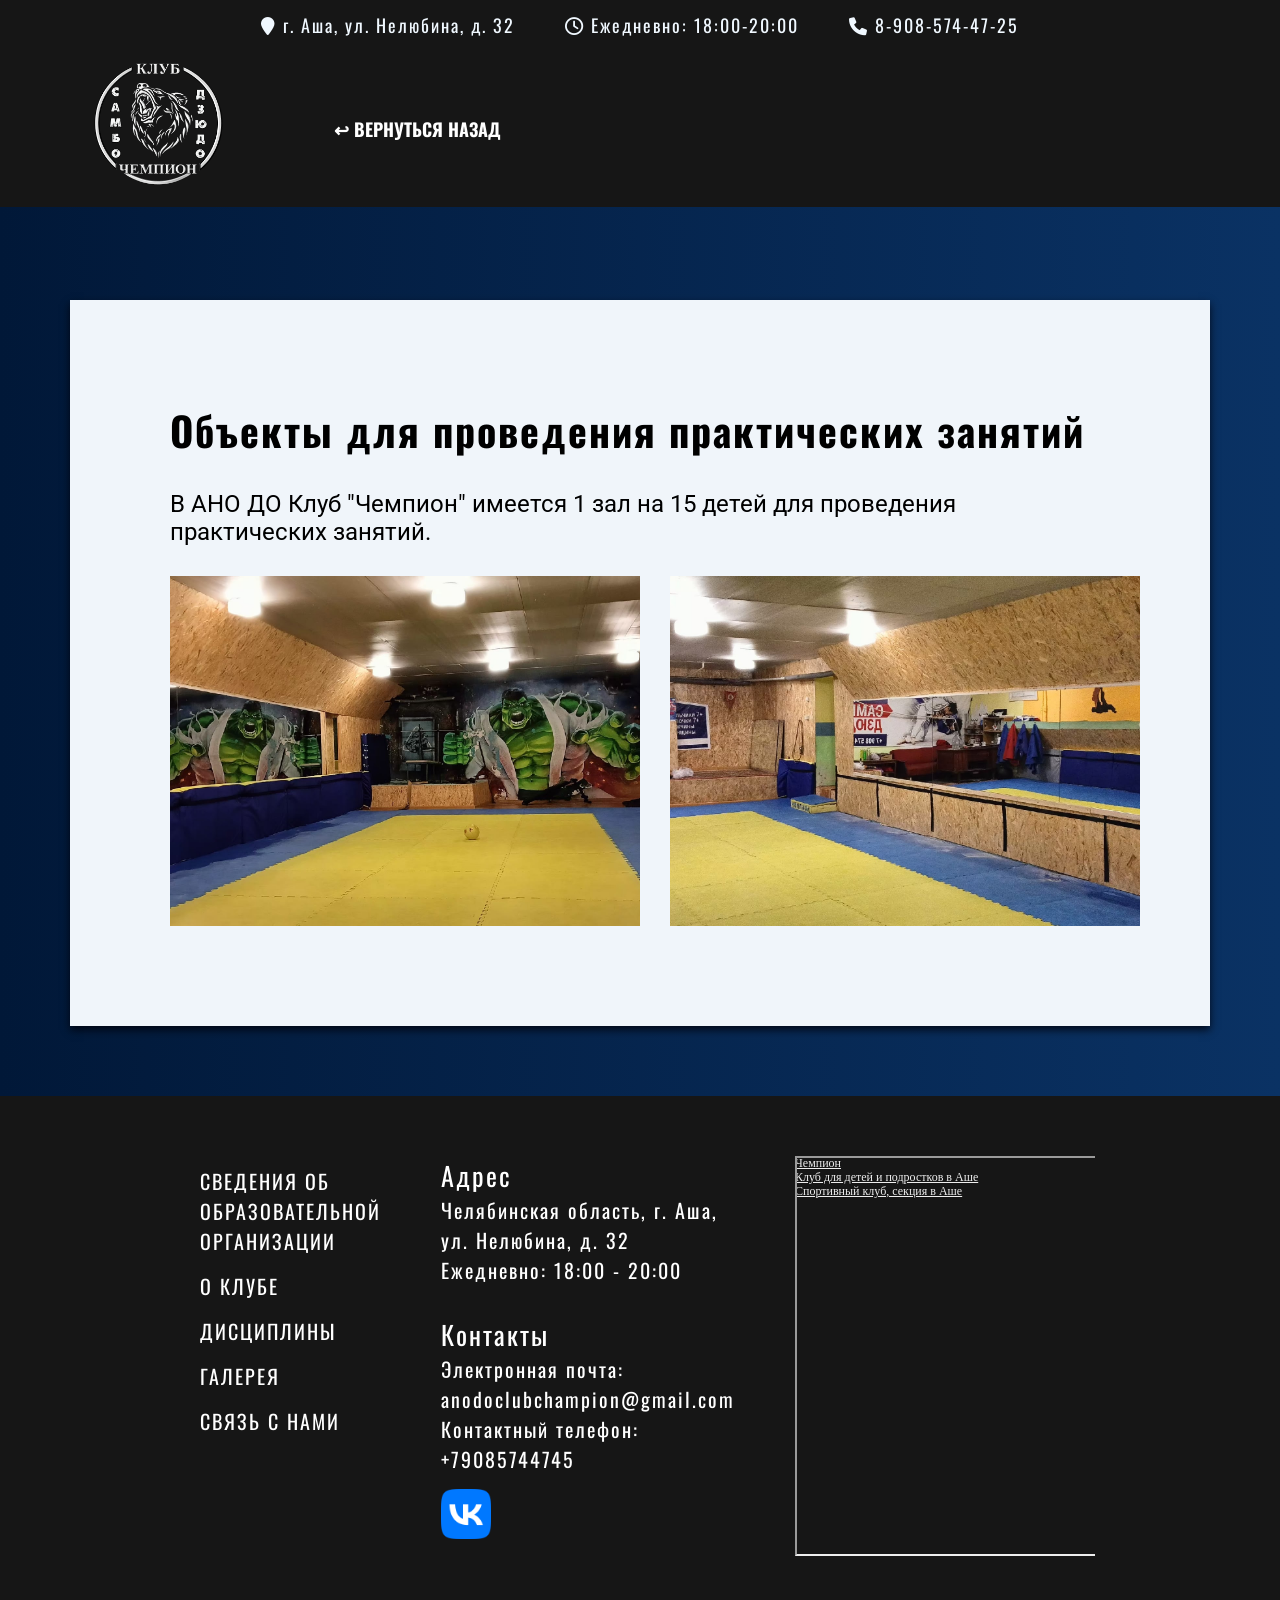
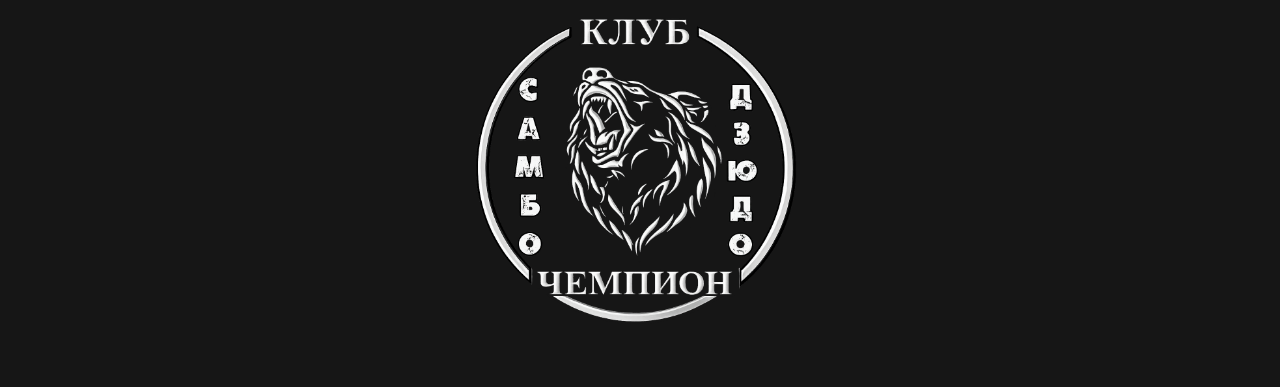
<file: svedeniya-item/workshops.html>
<!DOCTYPE html>
<html lang="ru">
<head>
    <meta charset="UTF-8">
    <meta name="viewport" content="width=device-width, initial-scale=1.0">
    <title>Объекты для проведения практических занятий</title>
    <link rel="stylesheet" href="style.css">
     <link rel="stylesheet" href="tab7_b.css">
    <link rel="icon" href="../image/favicon3.png" type="image/png">
    <link rel="stylesheet" href="https://cdnjs.cloudflare.com/ajax/libs/font-awesome/6.0.0/css/all.min.css"/>
    <script src="script.js"></script>
</head>

<header>
    <div class="header-contact">
        <div class="header-contact__address"><i class="fa fa-map-marker"></i> г. Аша, ул. Нелюбина, д. 32</div>
        <div class="header-contact__schedule"><i class="far fa-clock"></i> Ежедневно: 18:00-20:00</div>
        <div class="header-contact__phone"><i class="fa fa-phone"></i> 8-908-574-47-25</div>
    </div>

    <ul class="nav-menu">
        <li class="nav-menu__logo"><a href="http://champion-asha.ru/"><img src="../image/logo3.png" alt="Логотип Чемпион"></a></li>
        <ul class="nav-menu__link">
            <li><a href="../svedeniya.html" class="nav-menu__link-item"> &#8617; ВЕРНУТЬСЯ НАЗАД</a></li>
        </ul>
    </ul>
</header>

<body>
    <div class="svedeniya-container">
        <h1>Объекты для проведения практических занятий</h1>
        
        <div class="text">
            В АНО ДО Клуб "Чемпион" имеется 1 зал на 15 детей для проведения практических занятий. 
        </div>

        <div class="images">
            <img src="../image/svedeniya/hall1.jpg" alt="Зал 1">
            <img src="../image/svedeniya/hall2.jpg" alt="Зал 2">
        </div>
    </div>
</body>

<footer>
    <div class="footer-container">
        <div class="footer-link">
            <li><a href="./svedeniya.html" class="nav-menu__link-item">СВЕДЕНИЯ ОБ ОБРАЗОВАТЕЛЬНОЙ ОРГАНИЗАЦИИ</a></li>
            <li><a href="http://champion-asha.ru/#about-club" class="nav-menu__link-item">О КЛУБЕ</a></li>
            <li><a href="http://champion-asha.ru/#disciplines" class="nav-menu__link-item">ДИСЦИПЛИНЫ</a></li>
            <li><a href="http://champion-asha.ru/#gallery" class="nav-menu__link-item">ГАЛЕРЕЯ</a></li>
            <li><a href="http://champion-asha.ru/#contact" class="nav-menu__link-item">СВЯЗЬ С НАМИ</a></li>
        </div>

        <div class="footer-contact">
            <div class="title-contact">Адрес</div>
            <div>Челябинская область, г. Аша, ул. Нелюбина, д. 32</div>
            <div>Ежедневно: 18:00 - 20:00</div>

            <div class="title-contact" style="margin-top: 30px">Контакты</div>
            <div>Электронная почта: anodoclubchampion@gmail.com</div>
            <div>Контактный телефон: +79085744745</div>
            <a href="https://vk.com/id65942261" target="_blank"><img src="../image/vk.png" alt="vk"></a>
        </div>

        <div class="footer-map">
            <div style="position:relative;overflow:hidden;"><a href="https://yandex.ru/maps/org/chempion/35160296796/?utm_medium=mapframe&utm_source=maps" style="color:#eee;font-size:12px;position:absolute;top:0px;">Чемпион</a><a href="https://yandex.ru/maps/11196/asha/category/club_for_children_and_teenagers/184107202/?utm_medium=mapframe&utm_source=maps" style="color:#eee;font-size:12px;position:absolute;top:14px;">Клуб для детей и подростков в Аше</a><a href="https://yandex.ru/maps/11196/asha/category/sports_club/184107297/?utm_medium=mapframe&utm_source=maps" style="color:#eee;font-size:12px;position:absolute;top:28px;">Спортивный клуб, секция в Аше</a><iframe src="https://yandex.ru/map-widget/v1/?ll=57.293086%2C54.987966&mode=search&oid=35160296796&ol=biz&sctx=ZAAAAAgBEAAaKAoSCd9vtOOGs05AEUDdQIF3lEtAEhIJj3IwmwDD7j8RG5%2FJ%2Fnka1D8iBgABAgMEBSgKOABAvFdIAWoCcnWdAc3MzD2gAQCoAQC9ASm90WPCAQbcmt79ggGCAhbQkNGI0LAsINCn0LXQvNC%2F0LjQvtC9igIAkgIFMTExOTaaAgxkZXNrdG9wLW1hcHM%3D&sll=57.293086%2C54.987966&sspn=0.008105%2C0.002660&text=%D0%90%D1%88%D0%B0%2C%20%D0%A7%D0%B5%D0%BC%D0%BF%D0%B8%D0%BE%D0%BD&z=17.89" width="560" height="400" frameborder="1" allowfullscreen="true" style="position:relative;"></iframe></div>
        </div>
    </div>

    <li class="footer__logo"><a href="http://champion-asha.ru/"><img src="../image/logo3.png" alt="Логотип Чемпион"></a></li>
</footer>

</html>
</file>
<file: style.css>
* {
    box-sizing: border-box;
    padding: 0;
    margin: 0;
}

html {
  scroll-behavior: smooth;
}

@font-face {
    font-family: 'OswaldBold'; 
    src: url('./fonts/Oswald-Bold.ttf') format('truetype'); 
    font-weight: bold;
}

@font-face {
    font-family: 'OswaldRegular'; 
    src: url('./fonts/Oswald-Regular.ttf') format('truetype'); 
    font-weight: 300;
}

@font-face {
    font-family: 'OswaldLight'; 
    src: url('./fonts/Oswald-Light.ttf') format('truetype'); 
    font-weight: 200;
}

header{
    display: flex;
    flex-direction: column;
    align-items: center;
    width: 100%;
    z-index: 1;
}

.nav-menu.active-header {
    background-color: rgb(22, 22, 22) !important; 
    transition: background-color 0.3s ease-in-out; 
    margin-top: 0px;
}

.header-contact div {
    animation: sizeChange 3s infinite alternate; 
}

@keyframes sizeChange { 
    from {
        font-size: 20px;
    }
    to {
        font-size: 18px;
    }
}

.header-contact{
    background-color: rgb(22, 22, 22);
    width: 100%;
    height: 50px;
    display: flex;
    justify-content: center;
    gap: 140px;
    align-items: center;
    color: aliceblue;
    font-size: 18px;
    padding: 0px 200px 0px 200px;
    font-family: 'OswaldRegular', sans-serif;
    font-weight: 300;
    letter-spacing: 2px;
}

.nav-menu{
    display: flex;
    justify-content:center;
    align-items: center;
    width: 100%;
    padding: 10px 100px 10px 100px;
    position: absolute;
    z-index: 10;
    position: fixed;
    background-color: rgba(31, 30, 30, 0.534);
    margin-top: 50px;
}

.nav-menu__mobile, .nav-menu__close{
    display: none;
}

.nav-menu__close{
    cursor: pointer;
}

.nav-menu__burger.active{
    display: none;
}

.nav-menu__close img{
    width: 70px; 
}

.nav-menu__mobile button{
    background-color: transparent; /* Прозрачный цвет фона */
    border: none;  
}

.nav-menu__link-mobile {
    display: none;
    flex-direction: column;
    text-align: center;
    gap: 10px;
    background-color: rgb(22, 22, 22);
    box-shadow: 0 2px 10px rgba(0, 0, 0, 0.2);
    border-radius: 5px;
    padding: 15px;
    position: absolute;
    right: 0;
    top: 220px;
    min-width: 200px;
    width: 100%;
    z-index: 11;
}

/* Показываем скрытое меню при активации */
.nav-menu__link-mobile.active, .nav-menu__close.active{
    display: block;
}

.nav-menu.active{
    background-color: rgb(22, 22, 22);  
    position:absolute;
    padding: 10px 100px 50px 100px;
}

.nav-menu__link-item_mobile{
    display: flex;
    flex-direction: column;
    padding: 10px 20px;
    color: rgb(247, 247, 247);
    text-decoration: none;
    font-family: 'OswaldBold', sans-serif;
    font-weight: bold;
    color: white;
    font-size: 22px;
}

li{
    list-style: none;
}

.nav-menu__logo img{
    width: 250px;
    height: auto;
}

.nav-menu__link-item{
    font-family: 'OswaldBold', sans-serif;
    font-weight: bold;
    color: white;
    font-size: 22px;
    transition: all 0.3s ease-in-out;
    cursor: pointer;
    text-decoration: none;
}

.nav-menu__logo{
    width: 10%;
    cursor: pointer;
}

.nav-menu__link-item:hover{
    color: rgb(194, 194, 194);
}

.nav-menu__link{
    display: flex;
    justify-content: space-between;
    align-items: center;
    gap: 90px;
}

body{
    background-image: linear-gradient(to right, rgb(1, 24, 56), rgb(10, 50, 100));
    overflow-x: hidden;
}

.banner{
    width: 100%;
    height: auto;
    z-index: -2;
    top: 0;
    left: 0;
    position: relative;
}

.banner img{
    width: 100%;
    height: auto;
    /* z-index: -2; */
}

.banner-text{
    display: flex;
    justify-content: center;
    align-items: center;
    flex-direction: column;
    position: absolute; 
    top: 50%; 
    left: 25%; 
    transform: translate(-50%, -50%); 
    /* z-index: 0; */
}

.banner-text__club{
    font-family: 'BlackOpsOne-Regular', sans-serif;
    font-weight: 300;
    color: rgb(167, 188, 233);
    font-size: 90px;
    letter-spacing: 20px;
}

.banner-text__champion{
    font-family: 'BlackOpsOne-Regular', sans-serif;
    font-weight: bold;
    color: white;
    font-size: 180px;
}

.banner-text__discipline{
    font-family: 'BlackOpsOne-Regular', sans-serif;
    font-weight: 300;
    color: white;
    font-size: 60px;
}

.separation{
    width: 100%;
    height: 50px;
    background-color: rgb(22, 22, 22);
    margin-top: -5px;
}

.about-club{
    display: flex;
    justify-content: space-between;
    align-items: center;
    width: 100%;
    height: 700px;
    position: relative;
}

.about-club__text{
    width: 50%;
    height: 700px;
    background-color: rgb(22, 22, 22);
    color: aliceblue;
    padding-left: 150px;
    padding-right: 50px;
    display: flex;
    flex-direction: column;
    justify-content: center;
    z-index: 2;
    position: relative;
}

.about-club__text h1{
    font-family: 'OswaldBold', sans-serif;
    font-weight: bold;
    margin-bottom: 20px;
    font-size: 50px;
}

.about-club__text div{
    font-family: 'OswaldRegular', sans-serif;
    font-weight: 300;
    font-size: 28px;
}

.about-club__carousel{
    width: 50%;
    height: 700px;
    overflow: hidden;
    position: relative;
    z-index: 1;
}

.about-club__carousel img{
   position: absolute;
   top: 0;
    left: 0;
    width: 100%;
    height: 100%;
    object-fit: cover;
    z-index: 1; 
    opacity: 0;
    transition: all 1s ease-in-out;
}

.about-club__carousel img.active {
    opacity: 1; 
    z-index: 2; 
}

.triangle-top-left {
    position: absolute;
    top: 0;
    left: 0;
    width: 0;
    height: 0;
    border-top: 700px solid rgb(22, 22, 22); /* белая нижняя граница формирует основание треугольника */
    border-right: 140px solid transparent; /* правая сторона прозрачная */
    z-index: 3;
}

.disciplines{
    width: 100%;
    display: flex;
    flex-direction: column;
    position: relative;
}

.disciplines-header{
    display: flex;
    justify-content: space-between;
    align-items: stretch;
    width: 100%;
    height: 70px;
}

.disciplines-header__item{
    display: flex;
    text-align: center;
    justify-content: center;
    align-items: center;
    width: 50%;
    height: 100%;
    font-family: 'OswaldBold', sans-serif;
    font-weight: bold;
    color: rgb(226, 230, 240);
    font-size: 30px;
    letter-spacing: 3px;
    cursor: pointer;
}

.disciplines-header__item-judo.active, .disciplines-header__item-sambo.active{
    background-color: rgb(1, 27, 66);
}

.disciplines-header__item-judo, .disciplines-header__item-sambo{
    width: 100%;
    height: 100%;
    background-color: rgb(0, 39, 90);
    transition: all 0.3s ease-in-out;
    padding-top: 6px;
}

.disciplines-header__item-judo:hover, .disciplines-header__item-sambo:hover{
    background-color: rgb(1, 27, 66);
}

.disciplines-description{
    width: 100%;
    min-height: 800px;
    background-image: linear-gradient(to right, rgb(1, 24, 56), rgb(10, 50, 100));
    padding: 30px 150px 30px 150px;
    position: relative;
}

.disciplines-description__item img{
    width: 40%;
    height: 550px;
    object-fit: cover;
    border-radius: 7px;
}

.disciplines-description__item{
    font-family: 'OswaldRegular', sans-serif;
    font-weight: 300;
    font-size: 28px;
    color: rgb(226, 230, 240);
    letter-spacing: 1px;
    flex-grow: 1;
    box-sizing: border-box;
    position: relative;
    z-index: 2;
     margin-top: 30px;
}

.disciplines-description__item-judo, .disciplines-description__item-sambo{
    display: none;
    align-items: center;
    justify-content: space-between;
    gap: 30px;
    width: 100%;
    height: 100%;
    transition: opacity 0.3s ease-in-out;
}

.disciplines-description__item-judo.active, .disciplines-description__item-sambo.active{
    display: flex;
    justify-content: space-between;
    align-items: center;
    gap: 30px;
    width: 100%;
    height: 100%;
    transition: opacity 0.3s ease-in-out;
}

.triangle-bottom-left{
    position: absolute;
    bottom: 0px;
    right: 0px;
    width: 0;
    height: 0;
    border-bottom: 500px solid rgb(22, 22, 22); /* белая нижняя граница формирует основание треугольника */
    border-left: 160px solid transparent; /* правая сторона прозрачная */
    z-index: 1;
}

.gallery {
    position: relative;
    overflow-x: hidden;
    max-width: 100%;
    margin: 50px auto;
    text-align: center;
}

.gallery-track {
    display: flex;
    transition: transform 0.3s ease-in-out;
    gap: 10px;
    white-space: nowrap;
}

.gallery img {
    object-fit: cover;
    width: calc((100% / 3) - 10px * 2);
    height: 500px;
    cursor: pointer;
}

#prev,
#next {
    position: absolute;
    top: 50%;
    transform: translateY(-50%);
    color: white;
    background-color: rgba(0, 0, 0, 0.5);
    padding: 10px 20px;
    z-index: 1;
    user-select: none;
    outline: none;
    border-radius: 5px;
    font-size: 20px;
    cursor: pointer;
}

#prev {
    left: 10px;
}

#next {
    right: 10px;
}


.contacts{
    background-image: url('./image/contacts.png');
    width: 100%;
    background-size: cover;
    background-position: top;
    min-height: 600px;
    padding: 20px 200px 20px 200px;
    display: flex;
    flex-direction: column;
    align-items: center;
    justify-content: center;
}

.contacts-btn{
    border-radius: 5px;
    border: 0;
    background-color: rgb(51, 127, 228);
    color: white;
    padding: 10px;
    font-family: 'OswaldRegular', sans-serif;
    font-weight: 300;
    letter-spacing: 3px;
    font-size: 24px;
    cursor: pointer;
    transition: all 0.3s ease-in-out;
    margin-top: 30px;
    margin-bottom: 30px;
}

.contacts-btn:hover{
    background-color: rgb(1, 27, 66);
    font-size: 26px;
}

.contacts h1{
    color: white;
    font-size: 50px;
    font-family: 'OswaldBold', sans-serif;
    font-weight: bold;
}

.contacts-text{
    color: white;
    font-size: 25px;
    font-family: 'OswaldRegular', sans-serif;
    font-weight: 300;
    text-align: center;
}

footer{
    width: 100%;
    height: auto;
    background-color: rgb(22, 22, 22);
    padding: 60px 200px 40px 200px;
}

.footer-container{
    display: flex;
    justify-content: space-between;
    align-items: flex-start;
    gap: 60px;
}

.footer-link{
    display: flex;
    flex-direction: column;
    gap: 15px;
    padding-top: 10px;
}

.footer-link .nav-menu__link-item{
    font-size: 20px;
    font-family: 'OswaldRegular', sans-serif; 
    font-weight: 300;
    letter-spacing: 2px;
}

.footer-contact div{
    font-family: 'OswaldRegular', sans-serif; 
    font-weight: 300;
    color: white;
    letter-spacing: 2px;
    font-size: 20px;
}

.footer-contact .title-contact{
    font-size: 26px;
}

.footer-contact a img{
    width: 50px;
    margin-top: 15px;
}

.footer__logo{
    display: flex;
    justify-content: center;
    align-items: center;
    margin-top: 50px;
}

.footer__logo img{
    width: 500px;
}

@media screen and (max-width: 1850px){
    .banner-text{
        top: 50%; 
    }

    .banner-text__club{
        font-size: 70px;
    }

    .banner-text__champion{
        font-size: 140px;
    }

    .banner-text__discipline{
        font-size: 50px;
    }
}

@media screen and (max-width: 1825px){
    .disciplines-description__item-judo, .disciplines-description__item-sambo{
        flex-direction: column;
    }

    .disciplines-description__item img{
        width: 100%;
    }
}


@media screen and (max-width: 1698px){
    .nav-menu__link{
        gap: 60px;
    }

    .nav-menu{
        padding: 10px 50px;
    }

}

@media screen and (max-width: 1649px){
    .banner-text{
        top: 50%; 
    }

    .banner-text__club{
        font-size: 70px;
    }

    .banner-text__champion{
        font-size: 140px;
    }

    .banner-text__discipline{
        font-size: 40px;
    }
}

@media screen and (max-width: 1509px){
    .nav-menu__link-item{
        font-size: 18px;
    }

    .nav-menu__link{
        gap: 60px;
    }

    .nav-menu{
        padding: 10px 30px;
    }

    li img{
        width: 200px;
    }

    .about-club__text{
        padding-left: 30px;
        padding-right: 20px;
    }

}

@media screen and (max-width: 1458px){
    .footer-map{
        width: 300px;
    }
}

@media screen and (max-width: 1425px){
    .banner-text{
        top: 45%; 
    }

    .banner-text__club{
        font-size: 60px;
    }

    .banner-text__champion{
        font-size: 120px;
    }

    .banner-text__discipline{
        font-size: 30px;
    }
}

@media screen and (max-width: 1370px){
    @keyframes sizeChange { 
        from {
            font-size: 16px;
        }
        to {
            font-size: 14px;
        }
    }

    .nav-menu__link{
        gap: 30px;
    }

     li img{
        width: 150px;
    }

    .nav-menu__logo{
        margin-right: 100px;
    }

}

@media screen and (max-width: 1285px){
    .nav-menu__link{
        display: none;
    }

    .nav-menu__mobile{
        display: flex;
        justify-content: space-between;
        align-items:center;
        width: 100%;
    }

    .nav-menu{
        padding: 10px 60px;
    }

    .nav-menu__burger{
        cursor: pointer;
    }

      @keyframes sizeChange { 
        from {
            font-size: 14px;
        }
        to {
            font-size: 12px;
        }
    }

    .header-contact{
        gap: 50px;
    }

    .nav-menu{
        position: absolute;
    }

    .about-club{
        display: flex;
        flex-direction: column;
        justify-content: space-between;
        align-items: center;
        width: 100%;
        height: 900px;
        position: relative;
    }

    .about-club__text, .about-club__carousel{
        width: 100%;
    }

    .about-club__text{
        padding-bottom: 60px;
    }

    .triangle-top-left{
        display: none;
    }

    #prev,
    #next {
        display: none;
    }

    .banner-text{
        top: 50%; 
    }

    .banner-text__club{
        font-size: 40px;
    }

    .banner-text__champion{
        font-size: 80px;
    }

    .banner-text__discipline{
        font-size: 30px;
    }

}

@media screen and (max-width: 1178px){
    .footer-container{
        display: grid;
        grid-template-columns: repeat(2, 1fr); 
        width: 100%;
        grid-template-areas:
        "links contacts"
        "map map";
    }

    .footer-link {
        grid-area: links; 
    }

    .footer-contact {
        grid-area: contacts; 
    }
    
     .footer-map{
        grid-area: map;
        width: 100%;
    }

    footer{
        padding: 60px 50px 40px 50px;
    }

    .footer-map iframe {
        width: 100%;
        height: 400px;
    }

    .header-contact{
        padding: 0px 10px;
    }
}


@media screen and (max-width: 1065px){
     .banner-text{
        top: 35%; 
    }

    .banner-text__club{
        font-size: 30px;
    }

    .banner-text__champion{
        font-size: 70px;
    }

    .banner-text__discipline{
        font-size: 30px;
    }

    .banner-text{
        top: 45%; 
    }    
}


@media screen and (max-width: 890px){
    .contacts{
        padding: 20px 50px;
    }

    .disciplines-description{
        padding: 30px 50px;
    }

     .banner-text{
        top: 50%; 
    }

      .banner-text__club{
        font-size: 20px;
    }

    .banner-text__champion{
        font-size: 60px;
    }

    .banner-text__discipline{
        font-size: 30px;
    }

}

@media screen and (max-width: 761px){
 
     .banner-text{
        top: 50%; 
    }

      .banner-text__club{
        font-size: 20px;
    }

    .banner-text__champion{
        font-size: 60px;
    }

    .banner-text__discipline{
        font-size: 30px;
    }

    .nav-menu__logo img{
        width: 150px;
    }

    .disciplines-description__item img{
        height: 350px;
    }

    .header-contact{
        flex-direction: column;
        height: 150px;
        gap: 10px;
    }

    .nav-menu{
        margin-top: 150px;
    }

     @keyframes sizeChange { 
        from {
            font-size: 18px;
        }
        to {
            font-size: 16px;
        }
    }

    .gallery img {
        height: 400px;
    }
}


@media screen and (max-width: 716px){
 
      .banner-text__club{
        font-size: 20px;
        letter-spacing: 9px;
    }

    .banner-text__champion{
        font-size: 60px;
    }

    .banner-text__discipline{
        font-size: 30px;
    }

    .about-club__text h1{
        font-size: 30px;
    }
}

@media screen and (max-width: 608px){
    .contacts{
        padding: 20px 50px;
    }

    .disciplines-description{
        padding: 30px 50px;
    }

     .footer-map iframe {
        width: 100%;
        height: 400px;
        box-sizing: border-box;
    }

     .footer-container{
        display: flex;
        flex-direction: column;
    }

    .contacts-text{
        text-align: center;
    }

    .banner-text__club{
        font-size: 15px;
    }

    .banner-text__champion{
        font-size: 40px;
    }

    .banner-text__discipline{
        font-size: 25px;
    }

    .gallery img {
        height: 300px;
    }
}


@media screen and (max-width: 519px){
    
   .footer__logo img{
        width: 300px;
    } 

    .disciplines-description__item img{
        height: 250px;
    }

    .about-club{
        height: 1200px;
    }

    .about-club__text{
        height: 900px;
    }

     .disciplines-description__item img{
        height: 250px;
    }
}


@media screen and (max-width: 496px){
    
    .nav-menu__logo img{
        width: 100px;
    }
   
}

@media screen and (max-width: 496px){
    
    .nav-menu__logo img{
        width: 100px;
    } 

    .contacts{
        text-align: center;
    }
}


@media screen and (max-width: 437px){
    
    .nav-menu__logo img{
        width: 100px;
    } 

    .banner-text__club{
        font-size: 10px;
    }

    .banner-text__champion{
        font-size: 30px;
    }

    .banner-text__discipline{
        font-size: 20px;
    }
}

@media screen and (max-width: 391px){
      .about-club{
        height: 1400px;
    }

    .about-club__text{
        height: 1100px;
    }

      .gallery img {
        height: 200px;
    }
}

@media screen and (max-width: 376px){
   
    .banner-text__club{
        font-size: 10px;
    }

    .banner-text__champion{
        font-size: 30px;
    }

    .banner-text__discipline{
        font-size: 20px;
    }

      .disciplines-description__item img{
        height: 200px;
    }
}
</file>
<file: svedeniya.css>
* {
    box-sizing: border-box;
    padding: 0;
    margin: 0;
}

@font-face {
    font-family: 'Roboto-Regular'; 
    src: url('../fonts/Roboto-Regular.ttf') format('truetype'); 
    font-weight: 300;
}

@font-face {
    font-family: 'OswaldBold'; 
    src: url('./fonts/Oswald-Bold.ttf') format('truetype'); 
    font-weight: bold;
}

@font-face {
    font-family: 'OswaldRegular'; 
    src: url('./fonts/Oswald-Regular.ttf') format('truetype'); 
    font-weight: 300;
}

@font-face {
    font-family: 'OswaldLight'; 
    src: url('./fonts/Oswald-Light.ttf') format('truetype'); 
    font-weight: 200;
}

header{
    display: flex;
    flex-direction: column;
    align-items: center;
    width: 100%;
    z-index: 1;
}

.header-contact div {
    animation: sizeChange 3s infinite alternate; 
}

@keyframes sizeChange { 
    from {
        font-size: 20px;
    }
    to {
        font-size: 18px;
    }
}

.header-contact{
    background-color: rgb(22, 22, 22);
    width: 100%;
    height: 50px;
    display: flex;
    justify-content: center;
    gap: 140px;
    align-items: center;
    color: aliceblue;
    font-size: 18px;
    padding: 0px 200px 0px 200px;
    font-family: 'OswaldRegular', sans-serif;
    font-weight: 300;
    letter-spacing: 2px;
}

.nav-menu{
    display: flex;
    justify-content:left;
    align-items: center;
    width: 100%;
    padding: 10px 100px 10px 100px;
    position: absolute;
    z-index: 10;
    /* position: fixed; */
    background-color: rgb(22, 22, 22);
    margin-top: 50px;
}

li{
    list-style: none;
}

li img{
    width: 250px;
    height: auto;
}

.nav-menu__link-item{
    font-family: 'OswaldBold', sans-serif;
    font-weight: bold;
    color: white;
    font-size: 24px;
    transition: all 0.3s ease-in-out;
    cursor: pointer;
    text-decoration: none;
}

.nav-menu__logo{
    width: 15%;
    cursor: pointer;
}

.nav-menu__link-item:hover{
    color: rgb(194, 194, 194);
}

.nav-menu__link{
    display: flex;
    justify-content: space-between;
    gap: 110px;
}

body{
    background-image: linear-gradient(to right, rgb(1, 24, 56), rgb(10, 50, 100));
}

.svedeniya-container{
    padding: 100px;
    margin: 70px;
    margin-top: 250px;
    background-color: rgb(240, 245, 250);
    box-shadow: 0 4px 8px rgba(0, 0, 9, 0.8);
}

.svedeniya-container ul li a {
    display: block;
    text-decoration: none;
    color: #333;
    font-size: 26px;
    padding: 10px;
    border-bottom: 1px solid #ccc;
    font-family: 'OswaldRegular', sans-serif;
    font-weight: 300;
    letter-spacing: 2px;
}

.tab-link.active {
    background-color: rgb(235, 234, 234);
    font-weight: bold;  
    font-size: 28px;        
}

.tab-pane{
    font-family: 'Roboto-Regular', sans-serif;
    font-weight: 300;
    color: rgb(22, 22, 22);
    font-size: 22px;
    /* letter-spacing: 2px; */
}

span{
    color: rgb(9, 38, 136);
    text-decoration: underline; 
    font-weight: bold;
}

.tab-pane__link{
    color:rgb(58, 83, 167);
    transition: all 0.3s ease-in-out;
}

.tab-pane__link:hover{
    color:rgb(25, 53, 145);
}

.hidden {
    display: none;
}

.svedeniya-container section {
    padding: 20px;
    background-color: #f9f9f9;
    border-radius: 5px;
    margin-top: 10px;
}

footer{
    width: 100%;
    height: auto;
    background-color: rgb(22, 22, 22);
    padding: 60px 200px 40px 200px;
}

.footer-container{
    display: flex;
    justify-content: space-between;
    align-items: flex-start;
    gap: 60px;
}

.footer-link{
    display: flex;
    flex-direction: column;
    gap: 15px;
    padding-top: 10px;
}

.footer-link .nav-menu__link-item{
    font-size: 20px;
    font-family: 'OswaldRegular', sans-serif; 
    font-weight: 300;
    letter-spacing: 2px;
}

.footer-contact div{
    font-family: 'OswaldRegular', sans-serif; 
    font-weight: 300;
    color: white;
    letter-spacing: 2px;
    font-size: 20px;
}

.footer-contact .title-contact{
    font-size: 26px;
}

.footer-contact a img{
    width: 50px;
    margin-top: 15px;
}

.footer__logo{
    display: flex;
    justify-content: center;
    align-items: center;
    margin-top: 50px;
}

.footer__logo img{
    width: 500px;
}


@media screen and (max-width: 1698px){
    .nav-menu__link{
        gap: 60px;
    }

    .nav-menu{
        padding: 10px 50px;
    }

}

@media screen and (max-width: 1509px){
    .nav-menu__link-item{
        font-size: 18px;
    }

    .nav-menu__link{
        gap: 60px;
    }

    .nav-menu{
        padding: 10px 30px;
    }

    li img{
        width: 200px;
    }

}

@media screen and (max-width: 1458px){
    .footer-map{
        width: 300px;
    }
}

@media screen and (max-width: 1370px){
    @keyframes sizeChange { 
        from {
            font-size: 16px;
        }
        to {
            font-size: 14px;
        }
    }

    .nav-menu__link{
        gap: 30px;
    }

    .nav-menu__logo{
        margin-right: 100px;
    }

}

@media screen and (max-width: 1285px){

    .nav-menu{
        padding: 10px 60px;
    }

    .header-contact{
        gap: 50px;
    }

    .nav-menu{
        position: absolute;
    }

}

@media screen and (max-width: 1178px){
    .footer-container{
        display: grid;
        grid-template-columns: repeat(2, 1fr); 
        width: 100%;
        grid-template-areas:
        "links contacts"
        "map map";
    }

    .footer-link {
        grid-area: links; 
    }

    .footer-contact {
        grid-area: contacts; 
    }
    
     .footer-map{
        grid-area: map;
        width: 100%;
    }

    footer{
        padding: 60px 50px 40px 50px;
    }

    .footer-map iframe {
        width: 100%;
        height: 400px;
    }

    .header-contact{
        padding: 0px 10px;
    }
}

@media screen and (max-width: 761px){

    .nav-menu__logo img{
        width: 150px;
    }

    .header-contact{
        flex-direction: column;
        height: 150px;
        gap: 10px;
    }

    .nav-menu{
        margin-top: 150px;
    }
}

@media screen and (max-width: 788px){
     .svedeniya-container{
        padding: 20px;

    }
}

@media screen and (max-width: 631px){
     .svedeniya-container{
        margin: 170px 30px 70px 30px;
        
    }
}


@media screen and (max-width: 608px){
   
     .footer-map iframe {
        width: 100%;
        height: 400px;
        box-sizing: border-box;
    }

     .footer-container{
        display: flex;
        flex-direction: column;
    }
}


@media screen and (max-width: 519px){
    
   .footer__logo img{
        width: 300px;
    } 
}


@media screen and (max-width: 496px){
    
    .nav-menu__logo img{
        width: 100px;
    }
   
}

@media screen and (max-width: 496px){
    
    .nav-menu__logo img{
        width: 100px;
    } 
}
</file>
<file: svedeniya-item/style.css>
* {
    box-sizing: border-box;
    padding: 0;
    margin: 0;
}

@font-face {
    font-family: 'Roboto-Regular'; 
    src: url('../fonts/Roboto-Regular.ttf') format('truetype'); 
    font-weight: 300;
}

@font-face {
    font-family: 'OswaldBold'; 
    src: url('../fonts/Oswald-Bold.ttf') format('truetype'); 
    font-weight: bold;
}

@font-face {
    font-family: 'OswaldRegular'; 
    src: url('../fonts/Oswald-Regular.ttf') format('truetype'); 
    font-weight: 300;
}

@font-face {
    font-family: 'OswaldLight'; 
    src: url('../fonts/Oswald-Light.ttf') format('truetype'); 
    font-weight: 200;
}

header{
    display: flex;
    flex-direction: column;
    align-items: center;
    width: 100%;
    z-index: 1;
}

.header-contact div {
    animation: sizeChange 3s infinite alternate; 
}

@keyframes sizeChange { 
    from {
        font-size: 20px;
    }
    to {
        font-size: 18px;
    }
}

.header-contact{
    background-color: rgb(22, 22, 22);
    width: 100%;
    height: 50px;
    display: flex;
    justify-content: center;
    gap: 140px;
    align-items: center;
    color: aliceblue;
    font-size: 18px;
    padding: 0px 200px 0px 200px;
    font-family: 'OswaldRegular', sans-serif;
    font-weight: 300;
    letter-spacing: 2px;
}

.nav-menu{
    display: flex;
    justify-content:left;
    align-items: center;
    width: 100%;
    padding: 10px 100px 10px 100px;
    position: absolute;
    z-index: 10;
    /* position: fixed; */
    background-color: rgb(22, 22, 22);
    margin-top: 50px;
}

li{
    list-style: none;
}

li img{
    width: 250px;
    height: auto;
}

.nav-menu__link-item{
    font-family: 'OswaldBold', sans-serif;
    font-weight: bold;
    color: white;
    font-size: 24px;
    transition: all 0.3s ease-in-out;
    cursor: pointer;
    text-decoration: none;
}

.nav-menu__logo{
    width: 15%;
    cursor: pointer;
}

.nav-menu__link-item:hover{
    color: rgb(194, 194, 194);
}

.nav-menu__link{
    display: flex;
    justify-content: space-between;
    gap: 110px;
}

body{
    background-image: linear-gradient(to right, rgb(1, 24, 56), rgb(10, 50, 100));
}

.svedeniya-container{
    padding: 100px;
    margin: 70px;
    margin-top: 250px;
    background-color: rgb(240, 245, 250);
    box-shadow: 0 4px 8px rgba(0, 0, 9, 0.8);
}

footer{
    width: 100%;
    height: auto;
    background-color: rgb(22, 22, 22);
    padding: 40px 200px 40px 200px;
}

.modal-image {
    display: none;
    position: fixed;
    z-index: 1000;
    top: 50%;
    left: 50%;
    transform: translate(-50%, -50%);
    max-width: 90vw;
    max-height: 90vh;
    box-shadow: 0px 0px 10px rgba(0, 0, 0, 0.7);
    width: 100%;
}

.modal-image img {
    width: auto;
    height: auto;
    max-width: 100%;
    max-height: 100%;
}

.backdrop {
    display: none;
    position: fixed;
    top: 0;
    left: 0;
    right: 0;
    bottom: 0;
    background-color: rgba(0, 0, 0, 0.7);
    z-index: 999;
}

@media screen and (max-width: 1698px){
    .nav-menu__link{
        gap: 60px;
    }

    .nav-menu{
        padding: 10px 50px;
    }

}

@media screen and (max-width: 1509px){
    .nav-menu__link-item{
        font-size: 18px;
    }

    .nav-menu__link{
        gap: 60px;
    }

    .nav-menu{
        padding: 10px 30px;
    }

    li img{
        width: 200px;
    }

}

@media screen and (max-width: 1458px){
    .footer-map{
        width: 300px;
    }
}

@media screen and (max-width: 1370px){
    @keyframes sizeChange { 
        from {
            font-size: 16px;
        }
        to {
            font-size: 14px;
        }
    }

    .nav-menu__link{
        gap: 30px;
    }

    .nav-menu__logo{
        margin-right: 100px;
    }

}

@media screen and (max-width: 1285px){

    .nav-menu{
        padding: 10px 60px;
    }

    .header-contact{
        gap: 50px;
    }

    .nav-menu{
        position: absolute;
    }

}

@media screen and (max-width: 1178px){
    .footer-container{
        display: grid;
        grid-template-columns: repeat(2, 1fr); 
        width: 100%;
        grid-template-areas:
        "links contacts"
        "map map";
    }

    .footer-link {
        grid-area: links; 
    }

    .footer-contact {
        grid-area: contacts; 
    }
    
     .footer-map{
        grid-area: map;
        width: 100%;
    }

    footer{
        padding: 60px 50px 40px 50px;
    }

    .footer-map iframe {
        width: 100%;
        height: 400px;
    }

    .header-contact{
        padding: 0px 10px;
    }
}

@media screen and (max-width: 761px){

    .nav-menu__logo img{
        width: 150px;
    }

    .header-contact{
        flex-direction: column;
        height: 150px;
        gap: 10px;
    }

    .nav-menu{
        margin-top: 150px;
    }

}

@media screen and (max-width: 608px){
   
     .footer-map iframe {
        width: 100%;
        height: 400px;
        box-sizing: border-box;
    }

     .footer-container{
        display: flex;
        flex-direction: column;
    }
}


@media screen and (max-width: 519px){
    
   .footer__logo img{
        width: 300px;
    } 
}


@media screen and (max-width: 496px){
    
    .nav-menu__logo img{
        width: 100px;
    }
   
}

@media screen and (max-width: 496px){
    
    .nav-menu__logo img{
        width: 100px;
    } 
}
</file>
<file: svedeniya-item/tab5.css>
.text{
    font-family: 'Roboto-Regular', sans-serif;
    font-weight: 300;
    font-size: 24px;
    margin-bottom: 30px;
    display: flex;
    flex-direction: column;
    gap: 40px;
}

.education{
    display: flex;
    flex-direction: column;
    gap: 10px;
}

h1{
    /* font-family: 'OswaldBold', sans-serif; */
    font-weight: bold;
    /* letter-spacing: 2px; */
    font-size: 40px;
    margin-bottom: 30px;
}

h3{
    margin-bottom: 10px;
}

h4{
    text-decoration: underline;
}

span{
    color: rgb(37, 58, 128); 
}

.name{
    /* font-family: 'OswaldBold', sans-serif; */
    font-weight: bold;
    color: rgb(9, 38, 136);
    font-size: 30px;
}

footer{
    width: 100%;
    height: auto;
    background-color: rgb(22, 22, 22);
    padding: 60px 200px 40px 200px;
}

.footer-container{
    display: flex;
    justify-content: space-between;
    align-items: flex-start;
    gap: 60px;
}

.footer-link{
    display: flex;
    flex-direction: column;
    gap: 15px;
    padding-top: 10px;
}

.footer-link .nav-menu__link-item{
    font-size: 20px;
    font-family: 'OswaldRegular', sans-serif; 
    font-weight: 300;
    letter-spacing: 2px;
}

.footer-contact div{
    font-family: 'OswaldRegular', sans-serif; 
    font-weight: 300;
    color: white;
    letter-spacing: 2px;
    font-size: 20px;
}

.footer-contact .title-contact{
    font-size: 26px;
}

.footer-contact a img{
    width: 50px;
    margin-top: 15px;
}

.footer__logo{
    display: flex;
    justify-content: center;
    align-items: center;
    margin-top: 50px;
}

.footer__logo img{
    width: 500px;
}

@media screen and (max-width: 1698px){
    .nav-menu__link{
        gap: 60px;
    }

    .nav-menu{
        padding: 10px 50px;
    }

}

@media screen and (max-width: 1509px){
    .nav-menu__link-item{
        font-size: 18px;
    }

    .nav-menu__link{
        gap: 60px;
    }

    .nav-menu{
        padding: 10px 30px;
    }

    li img{
        width: 200px;
    }

}

@media screen and (max-width: 1458px){
    .footer-map{
        width: 300px;
    }
}

@media screen and (max-width: 1370px){
    @keyframes sizeChange { 
        from {
            font-size: 16px;
        }
        to {
            font-size: 14px;
        }
    }

    .nav-menu__link{
        gap: 30px;
    }

    .nav-menu__logo{
        margin-right: 100px;
    }

}

@media screen and (max-width: 1285px){

    .nav-menu{
        padding: 10px 60px;
    }

    .header-contact{
        gap: 50px;
    }

    .nav-menu{
        position: absolute;
    }

}

@media screen and (max-width: 1178px){
    .footer-container{
        display: grid;
        grid-template-columns: repeat(2, 1fr); 
        width: 100%;
        grid-template-areas:
        "links contacts"
        "map map";
    }

    .footer-link {
        grid-area: links; 
    }

    .footer-contact {
        grid-area: contacts; 
    }
    
     .footer-map{
        grid-area: map;
        width: 100%;
    }

    footer{
        padding: 60px 50px 40px 50px;
    }

    .footer-map iframe {
        width: 100%;
        height: 400px;
    }

    .header-contact{
        padding: 0px 10px;
    }
}

@media screen and (max-width: 761px){

    .nav-menu__logo img{
        width: 150px;
    }

    .header-contact{
        flex-direction: column;
        height: 150px;
        gap: 10px;
    }

    .nav-menu{
        margin-top: 150px;
    }

}

@media screen and (max-width: 631px){
   
   .svedeniya-container{
        padding: 40px;
        margin: 170px 30px 70px 30px;
    }
}

@media screen and (max-width: 461px){
   
   .svedeniya-container{
        padding: 20px;
        margin: 170px 10px 70px 10px;
    }
}

@media screen and (max-width: 397px){
   
   .svedeniya-container{
        padding: 5px;
        margin: 170px 5px 70px 5px;
    }
}


@media screen and (max-width: 608px){
   
     .footer-map iframe {
        width: 100%;
        height: 400px;
        box-sizing: border-box;
    }

     .footer-container{
        display: flex;
        flex-direction: column;
    }
}


@media screen and (max-width: 519px){
    
   .footer__logo img{
        width: 300px;
    } 
}


@media screen and (max-width: 496px){
    
    .nav-menu__logo img{
        width: 100px;
    }
   
}

@media screen and (max-width: 496px){
    
    .nav-menu__logo img{
        width: 100px;
    } 
}
</file>
<file: svedeniya-item/tab7_b.css>
.text{
    font-family: 'Roboto-Regular', sans-serif;
    font-weight: 300;
    /* letter-spacing: 2px; */
    font-size: 24px;
    margin-bottom: 30px;
}

.images{
    display: flex;
    justify-content:flex-start;
    height: 350px;
    gap: 30px;
    width: 50%;
}

.images img{
    max-width: 100%;
    height: auto;
    object-fit: cover;
}

h1{
    font-family: 'OswaldBold', sans-serif;
    font-weight: bold;
    letter-spacing: 2px;
    font-size: 40px;
    margin-bottom: 30px;
}

footer{
    width: 100%;
    height: auto;
    background-color: rgb(22, 22, 22);
    padding: 60px 200px 40px 200px;
}

.footer-container{
    display: flex;
    justify-content: space-between;
    align-items: flex-start;
    gap: 60px;
}

.footer-link{
    display: flex;
    flex-direction: column;
    gap: 15px;
    padding-top: 10px;
}

.footer-link .nav-menu__link-item{
    font-size: 20px;
    font-family: 'OswaldRegular', sans-serif; 
    font-weight: 300;
    letter-spacing: 2px;
}

.footer-contact div{
    font-family: 'OswaldRegular', sans-serif; 
    font-weight: 300;
    color: white;
    letter-spacing: 2px;
    font-size: 20px;
}

.footer-contact .title-contact{
    font-size: 26px;
}

.footer-contact a img{
    width: 50px;
    margin-top: 15px;
}

.footer__logo{
    display: flex;
    justify-content: center;
    align-items: center;
    margin-top: 50px;
}

.footer__logo img{
    width: 500px;
}

@media screen and (max-width: 1698px){
    .nav-menu__link{
        gap: 60px;
    }

    .nav-menu{
        padding: 10px 50px;
    }

}

@media screen and (max-width: 1509px){
    .nav-menu__link-item{
        font-size: 18px;
    }

    .nav-menu__link{
        gap: 60px;
    }

    .nav-menu{
        padding: 10px 30px;
    }

    li img{
        width: 200px;
    }

}

@media screen and (max-width: 1458px){
    .footer-map{
        width: 300px;
    }
}

@media screen and (max-width: 1370px){
    @keyframes sizeChange { 
        from {
            font-size: 16px;
        }
        to {
            font-size: 14px;
        }
    }

    .nav-menu__link{
        gap: 30px;
    }

    .nav-menu__logo{
        margin-right: 100px;
    }

}

@media screen and (max-width: 1285px){

    .nav-menu{
        padding: 10px 60px;
    }

    .header-contact{
        gap: 50px;
    }

    .nav-menu{
        position: absolute;
    }

}

@media screen and (max-width: 1178px){
    .footer-container{
        display: grid;
        grid-template-columns: repeat(2, 1fr); 
        width: 100%;
        grid-template-areas:
        "links contacts"
        "map map";
    }

    .footer-link {
        grid-area: links; 
    }

    .footer-contact {
        grid-area: contacts; 
    }
    
     .footer-map{
        grid-area: map;
        width: 100%;
    }

    footer{
        padding: 60px 50px 40px 50px;
    }

    .footer-map iframe {
        width: 100%;
        height: 400px;
    }

    .header-contact{
        padding: 0px 10px;
    }
}

@media screen and (max-width: 1043px){
    .images{
      flex-direction: column;
      align-items: center;
      width: 100%;
      height: auto;
    }
}

@media screen and (max-width: 825px){
   
   .svedeniya-container{
        padding: 40px;
        margin: 170px 30px 70px 30px;
    }
}

@media screen and (max-width: 461px){
   
   .svedeniya-container{
        padding: 20px;
        margin: 170px 10px 70px 10px;
    }
}

@media screen and (max-width: 397px){
   
   .svedeniya-container{
        padding: 5px;
        margin: 170px 5px 70px 5px;
    }
}

@media screen and (max-width: 761px){

    .nav-menu__logo img{
        width: 150px;
    }

    .header-contact{
        flex-direction: column;
        height: 150px;
        gap: 10px;
    }

    .nav-menu{
        margin-top: 150px;
    }

}

@media screen and (max-width: 608px){
   
     .footer-map iframe {
        width: 100%;
        height: 400px;
        box-sizing: border-box;
    }

     .footer-container{
        display: flex;
        flex-direction: column;
    }
}


@media screen and (max-width: 519px){
    
   .footer__logo img{
        width: 300px;
    } 
}


@media screen and (max-width: 496px){
    
    .nav-menu__logo img{
        width: 100px;
    }
   
}

@media screen and (max-width: 496px){
    
    .nav-menu__logo img{
        width: 100px;
    } 
}
</file>
